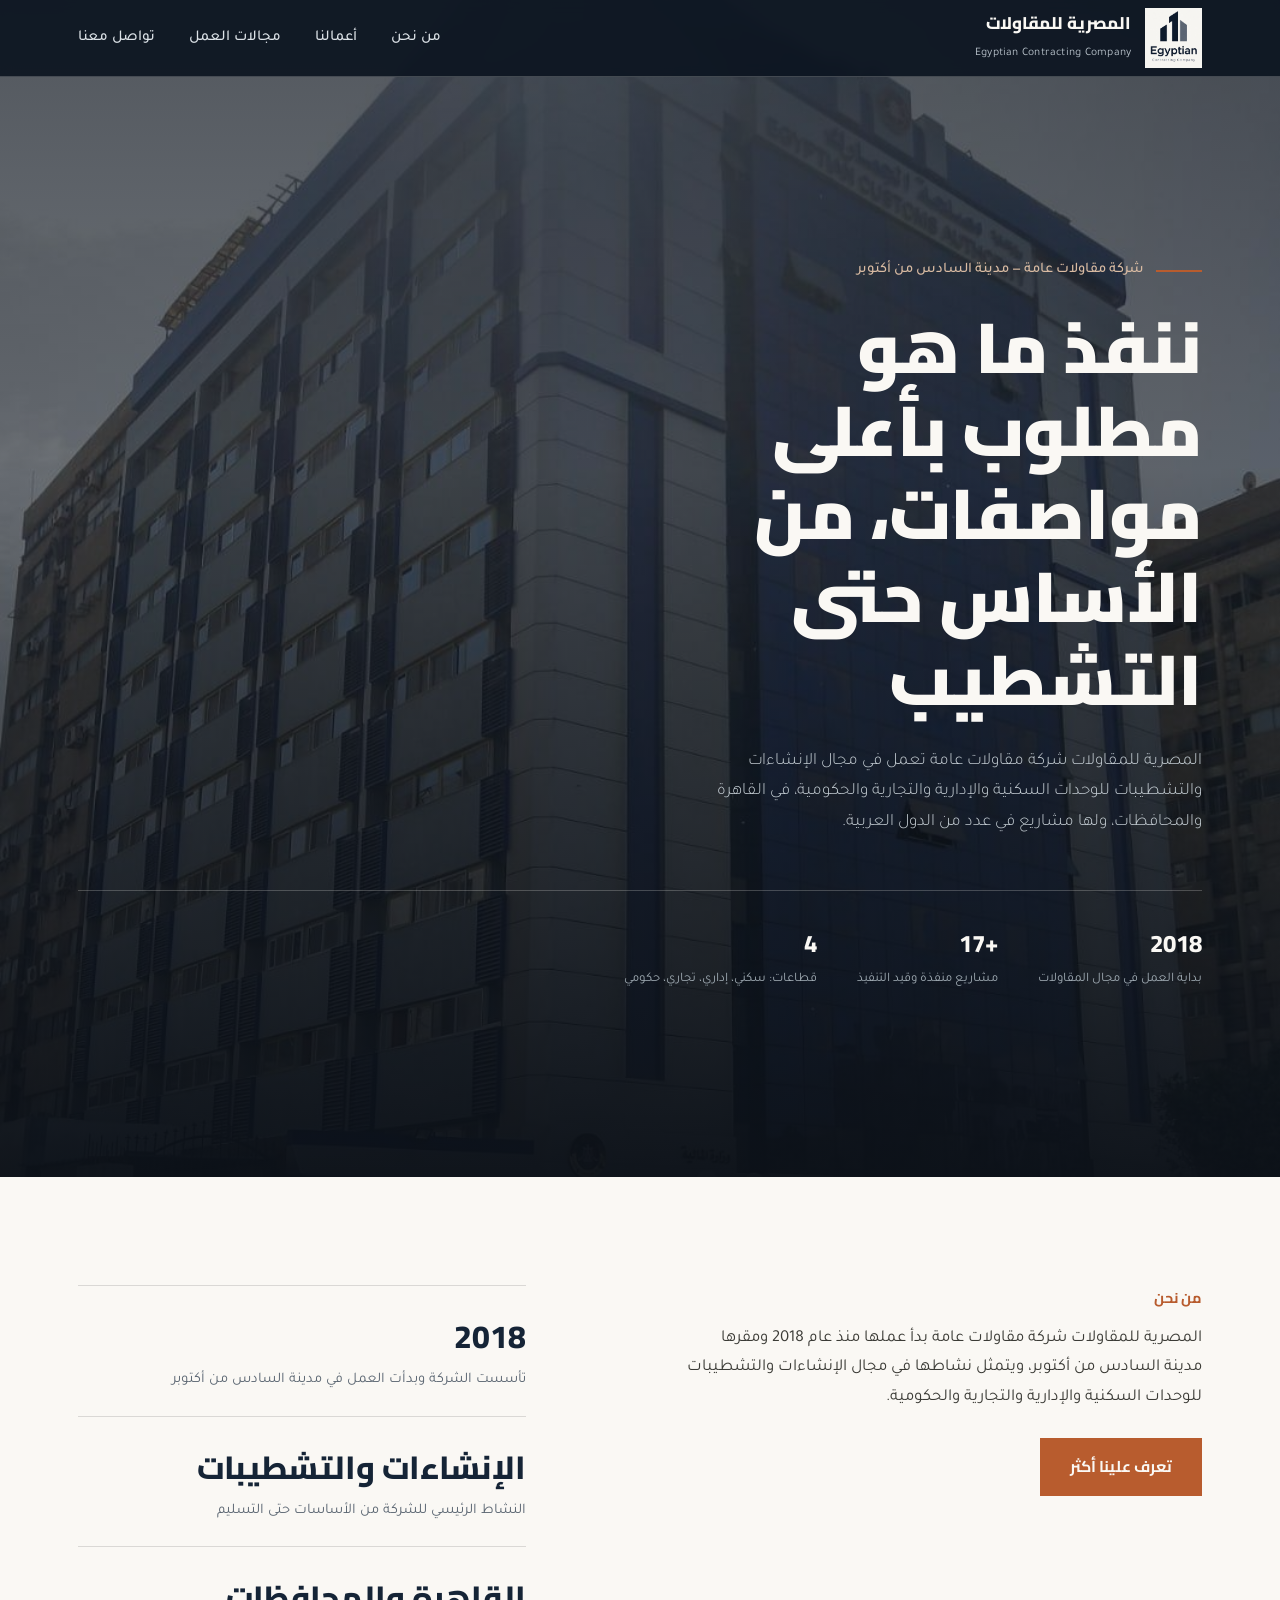
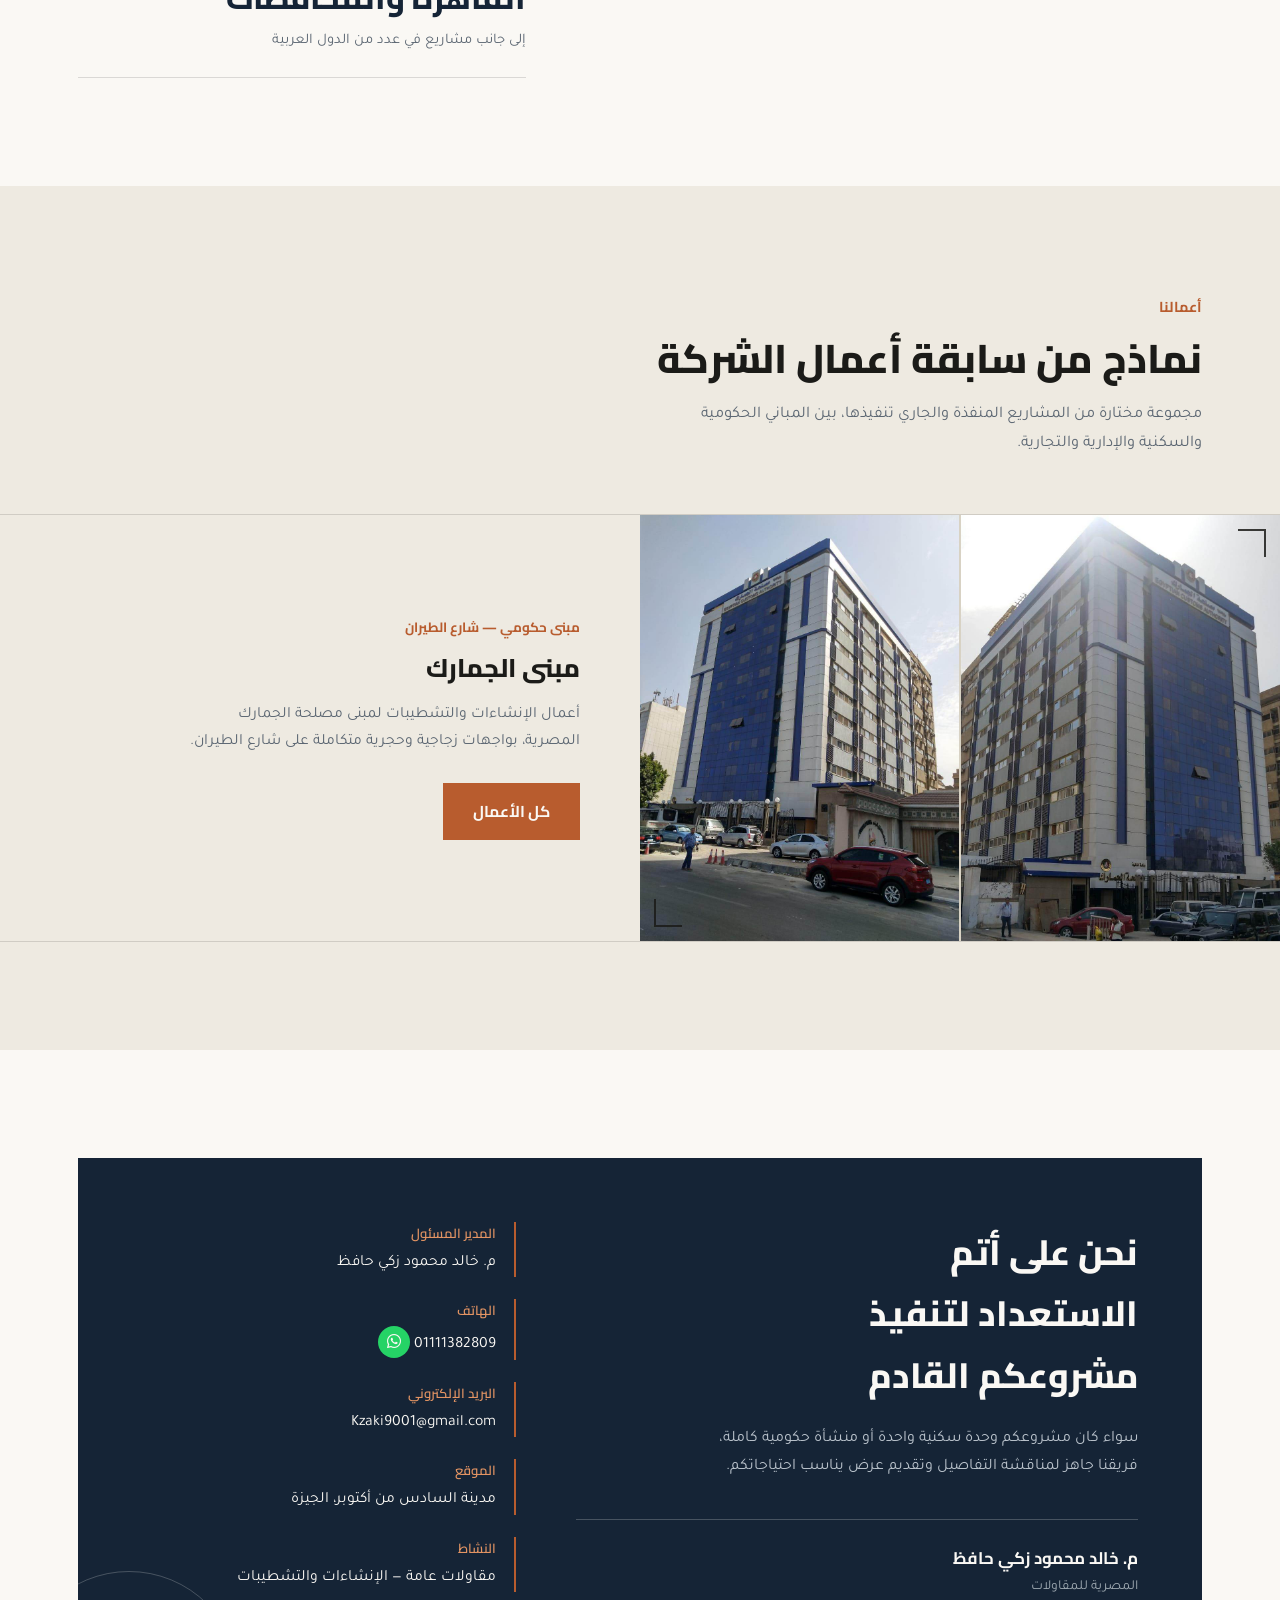
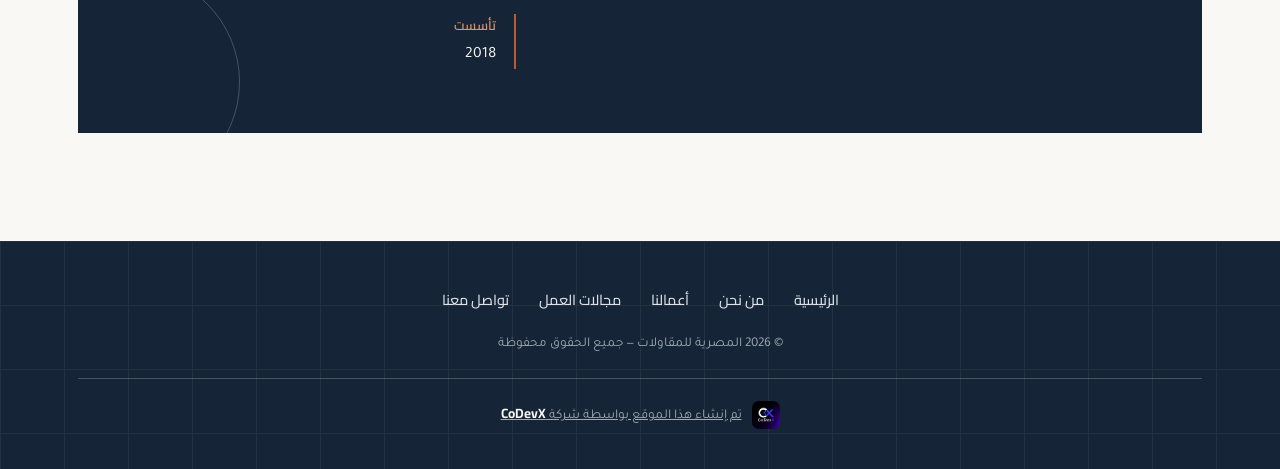
<file: index.html>
<!DOCTYPE html>
<html lang="ar" dir="rtl">
<head>
<meta charset="UTF-8">
<meta name="viewport" content="width=device-width, initial-scale=1, viewport-fit=cover">
<title>الرئيسية — المصرية للمقاولات</title>
<link rel="preconnect" href="https://fonts.googleapis.com">
<link rel="preconnect" href="https://fonts.gstatic.com" crossorigin>
<link rel="stylesheet" href="https://cdnjs.cloudflare.com/ajax/libs/font-awesome/6.5.2/css/all.min.css">
<link href="https://fonts.googleapis.com/css2?family=Cairo:wght@500;700;800;900&family=Tajawal:wght@300;400;500;700&display=swap" rel="stylesheet">
<link rel="stylesheet" href="css/style.css">
</head>
<body>
<header>
  <div class="wrap nav">
    <a class="brand" href="index.html">
      <img src="images/logo.jpg" alt="شعار الشركة">
      <div class="brand-text"><b>المصرية للمقاولات</b><span>Egyptian Contracting Company</span></div>
    </a>
    <nav><ul id="navList"><li><a href="about.html">من نحن</a></li><li><a href="projects.html">أعمالنا</a></li><li><a href="sectors.html">مجالات العمل</a></li><li><a href="contact.html">تواصل معنا</a></li></ul></nav>
    <button class="nav-toggle" id="navToggle" aria-label="القائمة">☰</button>
  </div>
</header>
<section class="hero">
  <img src="images/customs-1.jpg" alt="">
  <div class="hero-gradient"></div>
  <div class="wrap hero-content">
    <div class="eyebrow-line"><div class="rule"></div><span>شركة مقاولات عامة — مدينة السادس من أكتوبر</span></div>
    <h1>ننفذ ما هو مطلوب بأعلى مواصفات، من الأساس حتى التشطيب</h1>
    <p>المصرية للمقاولات شركة مقاولات عامة تعمل في مجال الإنشاءات والتشطيبات للوحدات السكنية والإدارية والتجارية والحكومية، في القاهرة والمحافظات، ولها مشاريع في عدد من الدول العربية.</p>
    <div class="hero-meta">
      <div><b>2018</b><span>بداية العمل في مجال المقاولات</span></div>
      <div><b>+17</b><span>مشاريع منفذة وقيد التنفيذ</span></div>
      <div><b>4</b><span>قطاعات: سكني، إداري، تجاري، حكومي</span></div>
    </div>
  </div>
</section>
<section class="about">
  <div class="wrap about-grid">
    <div>
      <div class="kicker">من نحن</div>
      <div class="about-body">
        <p>المصرية للمقاولات شركة مقاولات عامة بدأ عملها منذ عام 2018 ومقرها مدينة السادس من أكتوبر، ويتمثل نشاطها في مجال الإنشاءات والتشطيبات للوحدات السكنية والإدارية والتجارية والحكومية.</p>
      </div>
      <a class="btn" href="about.html">تعرف علينا أكثر</a>
    </div>
    <div class="facts"><div class="fact"><div class="fact-num">2018</div><div class="fact-label">تأسست الشركة وبدأت العمل في مدينة السادس من أكتوبر</div></div>
      <div class="fact"><div class="fact-num">الإنشاءات والتشطيبات</div><div class="fact-label">النشاط الرئيسي للشركة من الأساسات حتى التسليم</div></div>
      <div class="fact"><div class="fact-num">القاهرة والمحافظات</div><div class="fact-label">إلى جانب مشاريع في عدد من الدول العربية</div></div></div>
  </div>
</section>
<section class="work">
  <div class="wrap"><div class="section-head"><div class="kicker">أعمالنا</div><h2>نماذج من سابقة أعمال الشركة</h2><p>مجموعة مختارة من المشاريع المنفذة والجاري تنفيذها، بين المباني الحكومية والسكنية والإدارية والتجارية.</p></div></div>
  <div class="project">
    <div class="p-media split frame"><img src="images/customs-1.jpg" alt="مبنى الجمارك"><img src="images/customs-2.jpg" alt="مبنى الجمارك"></div>
    <div class="p-text"><div class="p-loc">مبنى حكومي — شارع الطيران</div><h3>مبنى الجمارك</h3><p>أعمال الإنشاءات والتشطيبات لمبنى مصلحة الجمارك المصرية، بواجهات زجاجية وحجرية متكاملة على شارع الطيران.</p><div><a class="btn" href="projects.html">كل الأعمال</a></div></div>
  </div>
</section>
<section class="contact">
  <div class="wrap">
    <div class="contact-box">
      <div class="contact-grid">
        <div>
          <h2>نحن على أتم الاستعداد لتنفيذ مشروعكم القادم</h2>
          <p>سواء كان مشروعكم وحدة سكنية واحدة أو منشأة حكومية كاملة، فريقنا جاهز لمناقشة التفاصيل وتقديم عرض يناسب احتياجاتكم.</p>
          <div class="sig"><b>م. خالد محمود زكي حافظ</b><span>المصرية للمقاولات</span></div>
        </div>
        <div class="contact-list">
          <div><b>المدير المسئول</b><span>م. خالد محمود زكي حافظ</span></div>
          <div><b>الهاتف</b>
              <a href="tel:+201111382809">01111382809</a>
              <a class="wa-btn" href="https://wa.me/201111382809">          
                <i class="fa-brands fa-whatsapp"></i>
              </a>
          </div>
          <div><b>البريد الإلكتروني</b>
            <a href="mailto:Kzaki9001@gmail.com">
              Kzaki9001@gmail.com
            </a>
          </div>
          <div><b>الموقع</b><span>مدينة السادس من أكتوبر، الجيزة</span></div>
          <div><b>النشاط</b><span>مقاولات عامة — الإنشاءات والتشطيبات</span></div>
          <div><b>تأسست</b><span>2018</span></div>
        </div>
      </div>
    </div>
  </div>
</section>
<footer>
  <div class="wrap">
    <div class="foot-links"><a href="index.html">الرئيسية</a><a href="about.html">من نحن</a><a href="projects.html">أعمالنا</a><a href="sectors.html">مجالات العمل</a><a href="contact.html">تواصل معنا</a></div>
    © 2026 المصرية للمقاولات — جميع الحقوق محفوظة
    <a class="credit" href="https://codevx-tech.github.io/CoDevX/" target="_blank" rel="noopener">
      <img src="images/codevx.jpg" alt="CoDevX">
      <span>تم إنشاء هذا الموقع بواسطة شركة <b>CoDevX</b></span>
    </a>  
  </div>
</footer>
<script src="js/main.js"></script>
</body>
</html>
</file>
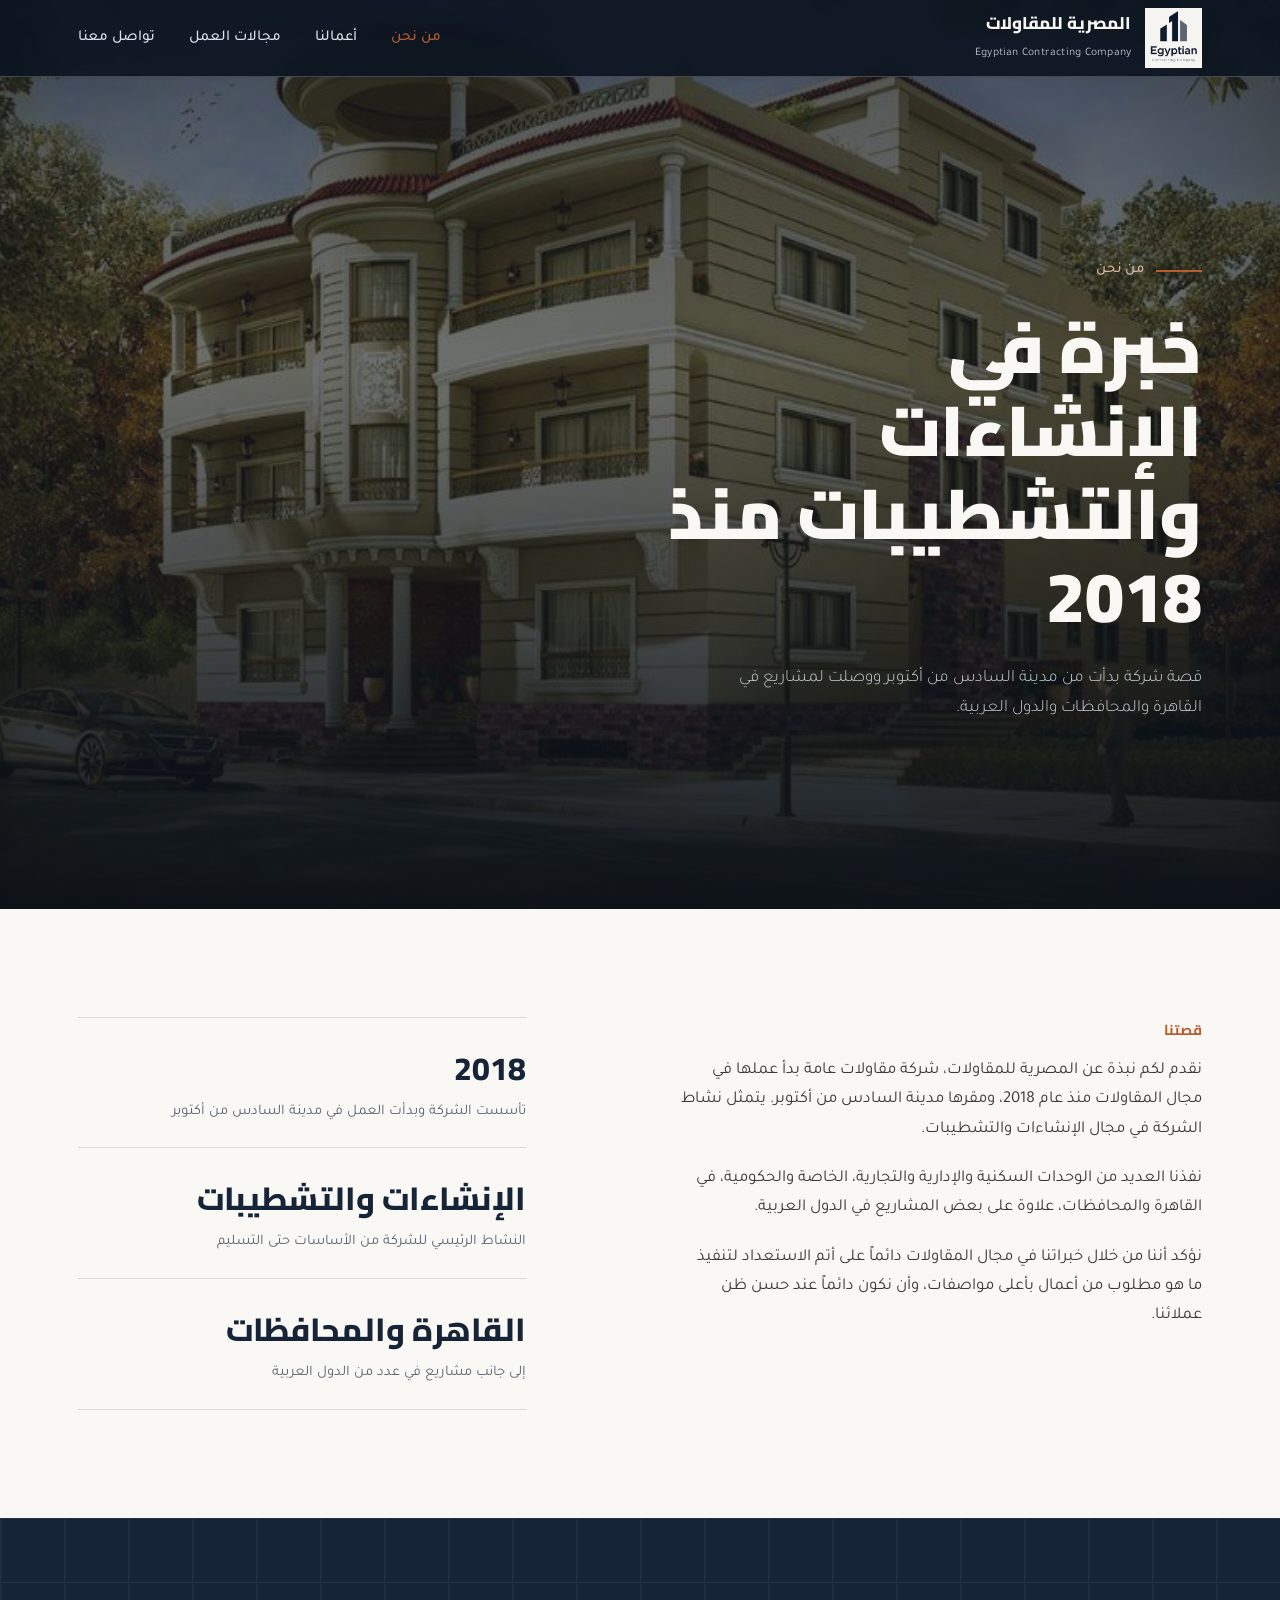
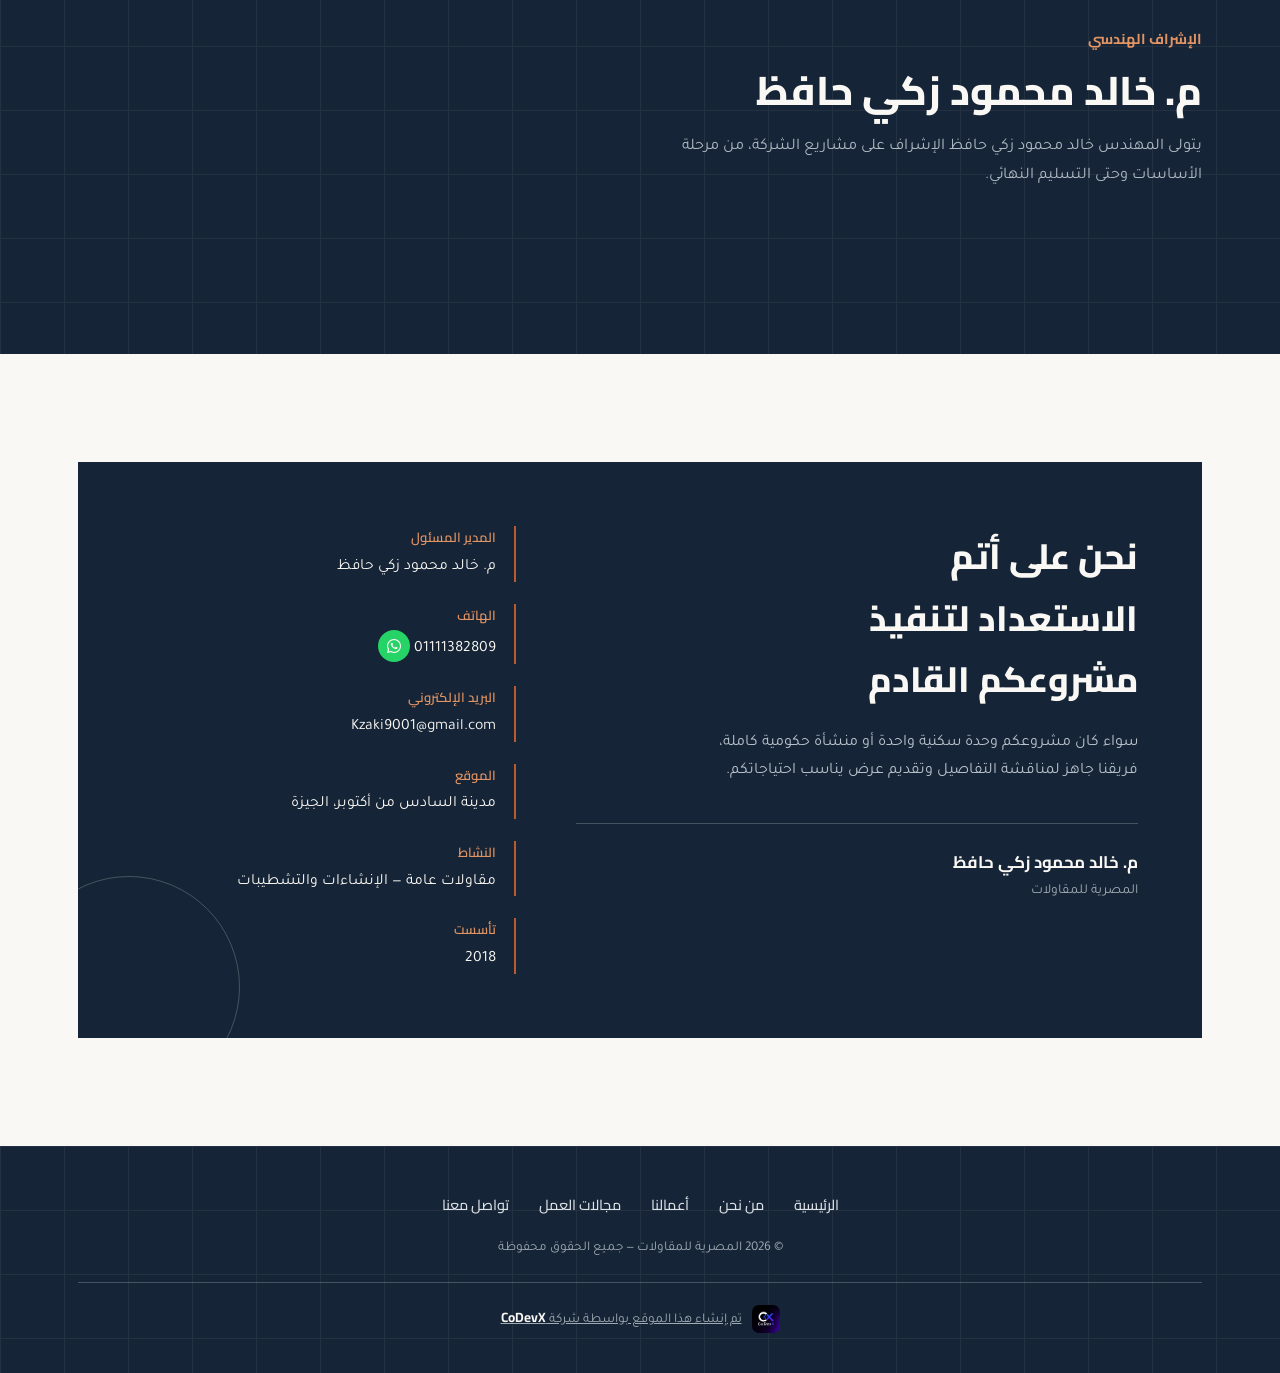
<file: about.html>
<!DOCTYPE html>
<html lang="ar" dir="rtl">
<head>
<meta charset="UTF-8">
<meta name="viewport" content="width=device-width, initial-scale=1, viewport-fit=cover">
<title>من نحن — المصرية للمقاولات</title>
<link rel="preconnect" href="https://fonts.googleapis.com">
<link rel="preconnect" href="https://fonts.gstatic.com" crossorigin>
<link rel="stylesheet" href="https://cdnjs.cloudflare.com/ajax/libs/font-awesome/6.5.2/css/all.min.css">
<link href="https://fonts.googleapis.com/css2?family=Cairo:wght@500;700;800;900&family=Tajawal:wght@300;400;500;700&display=swap" rel="stylesheet">
<link rel="stylesheet" href="css/style.css">
</head>
<body>
<header>
  <div class="wrap nav">
    <a class="brand" href="index.html">
      <img src="images/logo.jpg" alt="شعار الشركة">
      <div class="brand-text"><b>المصرية للمقاولات</b><span>Egyptian Contracting Company</span></div>
    </a>
    <nav><ul id="navList"><li><a href="about.html" class="active">من نحن</a></li><li><a href="projects.html">أعمالنا</a></li><li><a href="sectors.html">مجالات العمل</a></li><li><a href="contact.html">تواصل معنا</a></li></ul></nav>
    <button class="nav-toggle" id="navToggle" aria-label="القائمة">☰</button>
  </div>
</header>
<section class="hero short">
  <img src="images/newcairo-render.jpg" alt="">
  <div class="hero-gradient"></div>
  <div class="wrap hero-content">
    <div class="eyebrow-line"><div class="rule"></div><span>من نحن</span></div>
    <h1>خبرة في الإنشاءات والتشطيبات منذ 2018</h1>
    <p>قصة شركة بدأت من مدينة السادس من أكتوبر ووصلت لمشاريع في القاهرة والمحافظات والدول العربية.</p>
  </div>
</section>
<section class="about">
  <div class="wrap about-grid">
    <div><div class="kicker">قصتنا</div><div class="about-body"><p>نقدم لكم نبذة عن المصرية للمقاولات، شركة مقاولات عامة بدأ عملها في مجال المقاولات منذ عام 2018، ومقرها مدينة السادس من أكتوبر. يتمثل نشاط الشركة في مجال الإنشاءات والتشطيبات.</p>
        <p>نفذنا العديد من الوحدات السكنية والإدارية والتجارية، الخاصة والحكومية، في القاهرة والمحافظات، علاوة على بعض المشاريع في الدول العربية.</p>
        <p>نؤكد أننا من خلال خبراتنا في مجال المقاولات دائماً على أتم الاستعداد لتنفيذ ما هو مطلوب من أعمال بأعلى مواصفات، وأن نكون دائماً عند حسن ظن عملائنا.</p></div></div>
    <div class="facts"><div class="fact"><div class="fact-num">2018</div><div class="fact-label">تأسست الشركة وبدأت العمل في مدينة السادس من أكتوبر</div></div>
      <div class="fact"><div class="fact-num">الإنشاءات والتشطيبات</div><div class="fact-label">النشاط الرئيسي للشركة من الأساسات حتى التسليم</div></div>
      <div class="fact"><div class="fact-num">القاهرة والمحافظات</div><div class="fact-label">إلى جانب مشاريع في عدد من الدول العربية</div></div></div>
  </div>
</section>
<section class="sectors">
  <div class="wrap"><div class="section-head"><div class="kicker">الإشراف الهندسي</div><h2>م. خالد محمود زكي حافظ</h2><p>يتولى المهندس خالد محمود زكي حافظ الإشراف على مشاريع الشركة، من مرحلة الأساسات وحتى التسليم النهائي.</p></div></div>
</section>
<section class="contact">
  <div class="wrap">
    <div class="contact-box">
      <div class="contact-grid">
        <div>
          <h2>نحن على أتم الاستعداد لتنفيذ مشروعكم القادم</h2>
          <p>سواء كان مشروعكم وحدة سكنية واحدة أو منشأة حكومية كاملة، فريقنا جاهز لمناقشة التفاصيل وتقديم عرض يناسب احتياجاتكم.</p>
          <div class="sig"><b>م. خالد محمود زكي حافظ</b><span>المصرية للمقاولات</span></div>
        </div>
        <div class="contact-list">
          <div><b>المدير المسئول</b><span>م. خالد محمود زكي حافظ</span></div>
          <div><b>الهاتف</b>
              <a href="tel:+201111382809">01111382809</a>
              <a class="wa-btn" href="https://wa.me/201111382809">          
                <i class="fa-brands fa-whatsapp"></i>
              </a>
          </div>
          <div><b>البريد الإلكتروني</b>
            <a href="mailto:Kzaki9001@gmail.com">
              Kzaki9001@gmail.com
            </a>
          </div>
          <div><b>الموقع</b><span>مدينة السادس من أكتوبر، الجيزة</span></div>
          <div><b>النشاط</b><span>مقاولات عامة — الإنشاءات والتشطيبات</span></div>
          <div><b>تأسست</b><span>2018</span></div>
        </div>
      </div>
    </div>
  </div>
</section>
<footer>
  <div class="wrap">
    <div class="foot-links"><a href="index.html">الرئيسية</a><a href="about.html">من نحن</a><a href="projects.html">أعمالنا</a><a href="sectors.html">مجالات العمل</a><a href="contact.html">تواصل معنا</a></div>
    © 2026 المصرية للمقاولات — جميع الحقوق محفوظة
    <a class="credit" href="https://codevx-tech.github.io/CoDevX/" target="_blank" rel="noopener">
      <img src="images/codevx.jpg" alt="CoDevX">
      <span>تم إنشاء هذا الموقع بواسطة شركة <b>CoDevX</b></span>
    </a>  
  </div>
</footer>
<script src="js/main.js"></script>
</body>
</html>
</file>
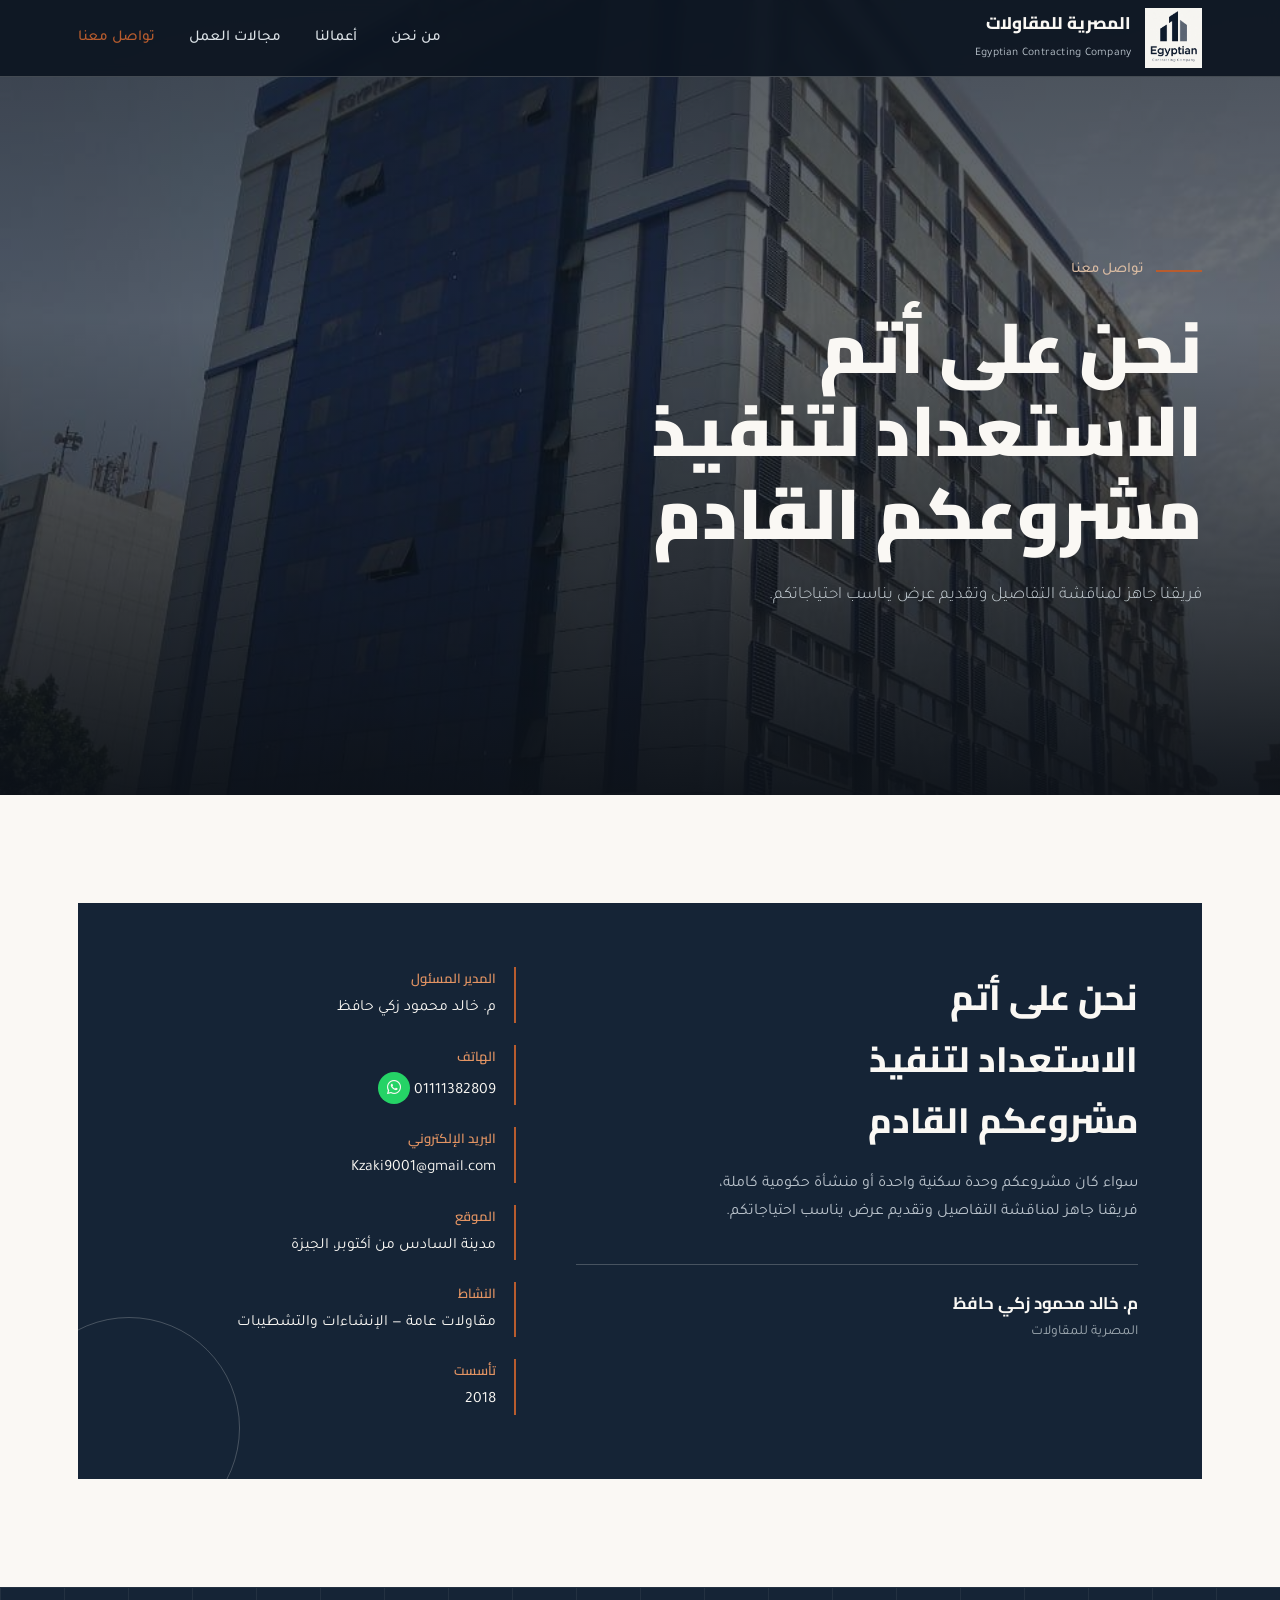
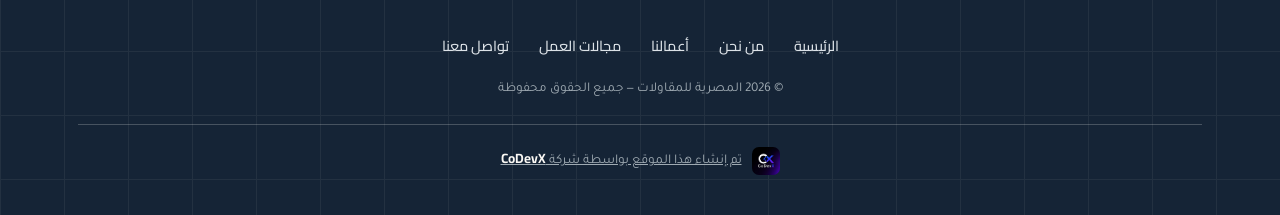
<file: contact.html>
<!DOCTYPE html>
<html lang="ar" dir="rtl">
<head>
<meta charset="UTF-8">
<meta name="viewport" content="width=device-width, initial-scale=1, viewport-fit=cover">
<title>تواصل معنا — المصرية للمقاولات</title>
<link rel="preconnect" href="https://fonts.googleapis.com">
<link rel="preconnect" href="https://fonts.gstatic.com" crossorigin>
<link rel="stylesheet" href="https://cdnjs.cloudflare.com/ajax/libs/font-awesome/6.5.2/css/all.min.css">
<link href="https://fonts.googleapis.com/css2?family=Cairo:wght@500;700;800;900&family=Tajawal:wght@300;400;500;700&display=swap" rel="stylesheet">
<link rel="stylesheet" href="css/style.css">
</head>
<body>
<header>
  <div class="wrap nav">
    <a class="brand" href="index.html">
      <img src="images/logo.jpg" alt="شعار الشركة">
      <div class="brand-text"><b>المصرية للمقاولات</b><span>Egyptian Contracting Company</span></div>
    </a>
    <nav><ul id="navList"><li><a href="about.html">من نحن</a></li><li><a href="projects.html">أعمالنا</a></li><li><a href="sectors.html">مجالات العمل</a></li><li><a href="contact.html" class="active">تواصل معنا</a></li></ul></nav>
    <button class="nav-toggle" id="navToggle" aria-label="القائمة">☰</button>
  </div>
</header>
<section class="hero short">
  <img src="images/customs-2.jpg" alt="">
  <div class="hero-gradient"></div>
  <div class="wrap hero-content">
    <div class="eyebrow-line"><div class="rule"></div><span>تواصل معنا</span></div>
    <h1>نحن على أتم الاستعداد لتنفيذ مشروعكم القادم</h1>
    <p>فريقنا جاهز لمناقشة التفاصيل وتقديم عرض يناسب احتياجاتكم.</p>
  </div>
</section>
<section class="contact">
  <div class="wrap">
    <div class="contact-box">
      <div class="contact-grid">
        <div>
          <h2>نحن على أتم الاستعداد لتنفيذ مشروعكم القادم</h2>
          <p>سواء كان مشروعكم وحدة سكنية واحدة أو منشأة حكومية كاملة، فريقنا جاهز لمناقشة التفاصيل وتقديم عرض يناسب احتياجاتكم.</p>
          <div class="sig"><b>م. خالد محمود زكي حافظ</b><span>المصرية للمقاولات</span></div>
        </div>
        <div class="contact-list">
          <div><b>المدير المسئول</b><span>م. خالد محمود زكي حافظ</span></div>
          <div><b>الهاتف</b>
              <a href="tel:+201111382809">01111382809</a>
              <a class="wa-btn" href="https://wa.me/201111382809">          
                <i class="fa-brands fa-whatsapp"></i>
              </a>
          </div>
          <div><b>البريد الإلكتروني</b>
            <a href="mailto:Kzaki9001@gmail.com">
              Kzaki9001@gmail.com
            </a>
          </div>
          <div><b>الموقع</b><span>مدينة السادس من أكتوبر، الجيزة</span></div>
          <div><b>النشاط</b><span>مقاولات عامة — الإنشاءات والتشطيبات</span></div>
          <div><b>تأسست</b><span>2018</span></div>
        </div>
      </div>
    </div>
  </div>
</section>
<footer>
  <div class="wrap">
    <div class="foot-links"><a href="index.html">الرئيسية</a><a href="about.html">من نحن</a><a href="projects.html">أعمالنا</a><a href="sectors.html">مجالات العمل</a><a href="contact.html">تواصل معنا</a></div>
    © 2026 المصرية للمقاولات — جميع الحقوق محفوظة
    <a class="credit" href="https://codevx-tech.github.io/CoDevX/" target="_blank" rel="noopener">
      <img src="images/codevx.jpg" alt="CoDevX">
      <span>تم إنشاء هذا الموقع بواسطة شركة <b>CoDevX</b></span>
    </a>  
  </div>
</footer>
<script src="js/main.js"></script>
</body>
</html>
</file>
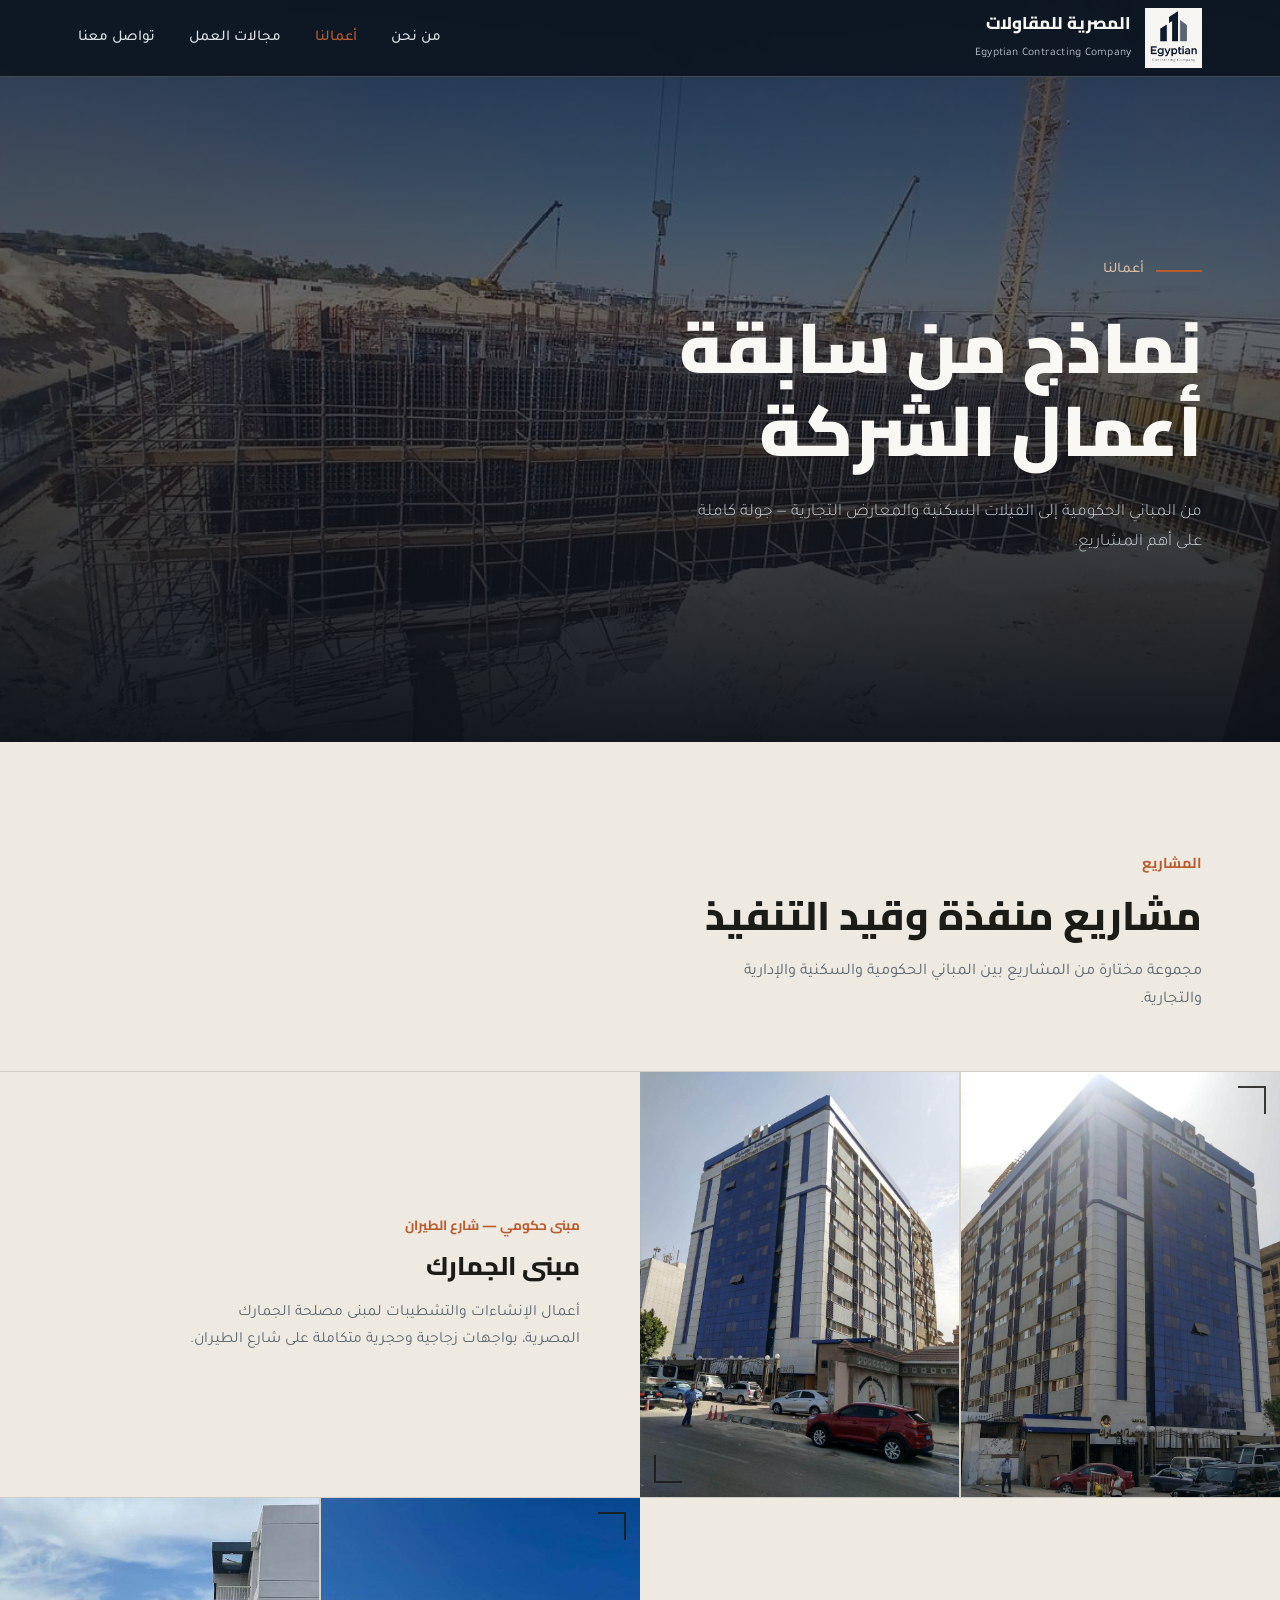
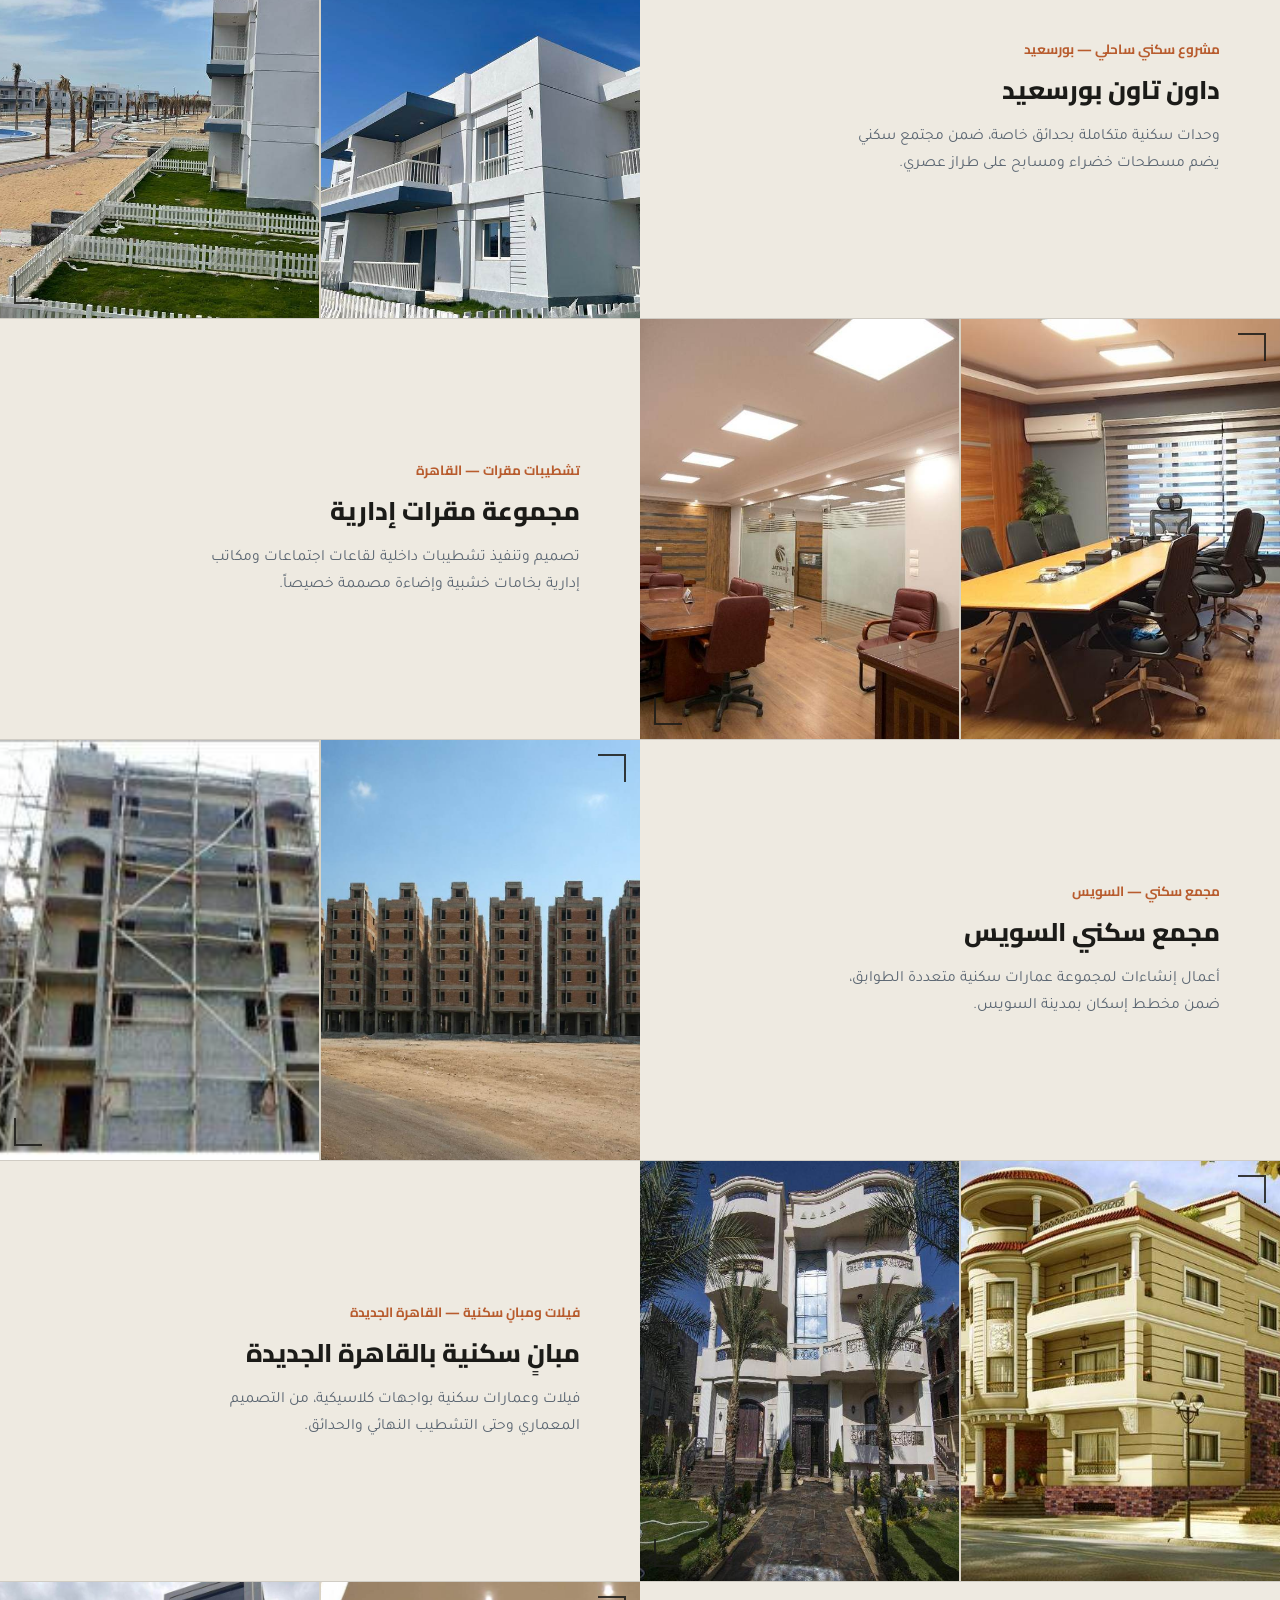
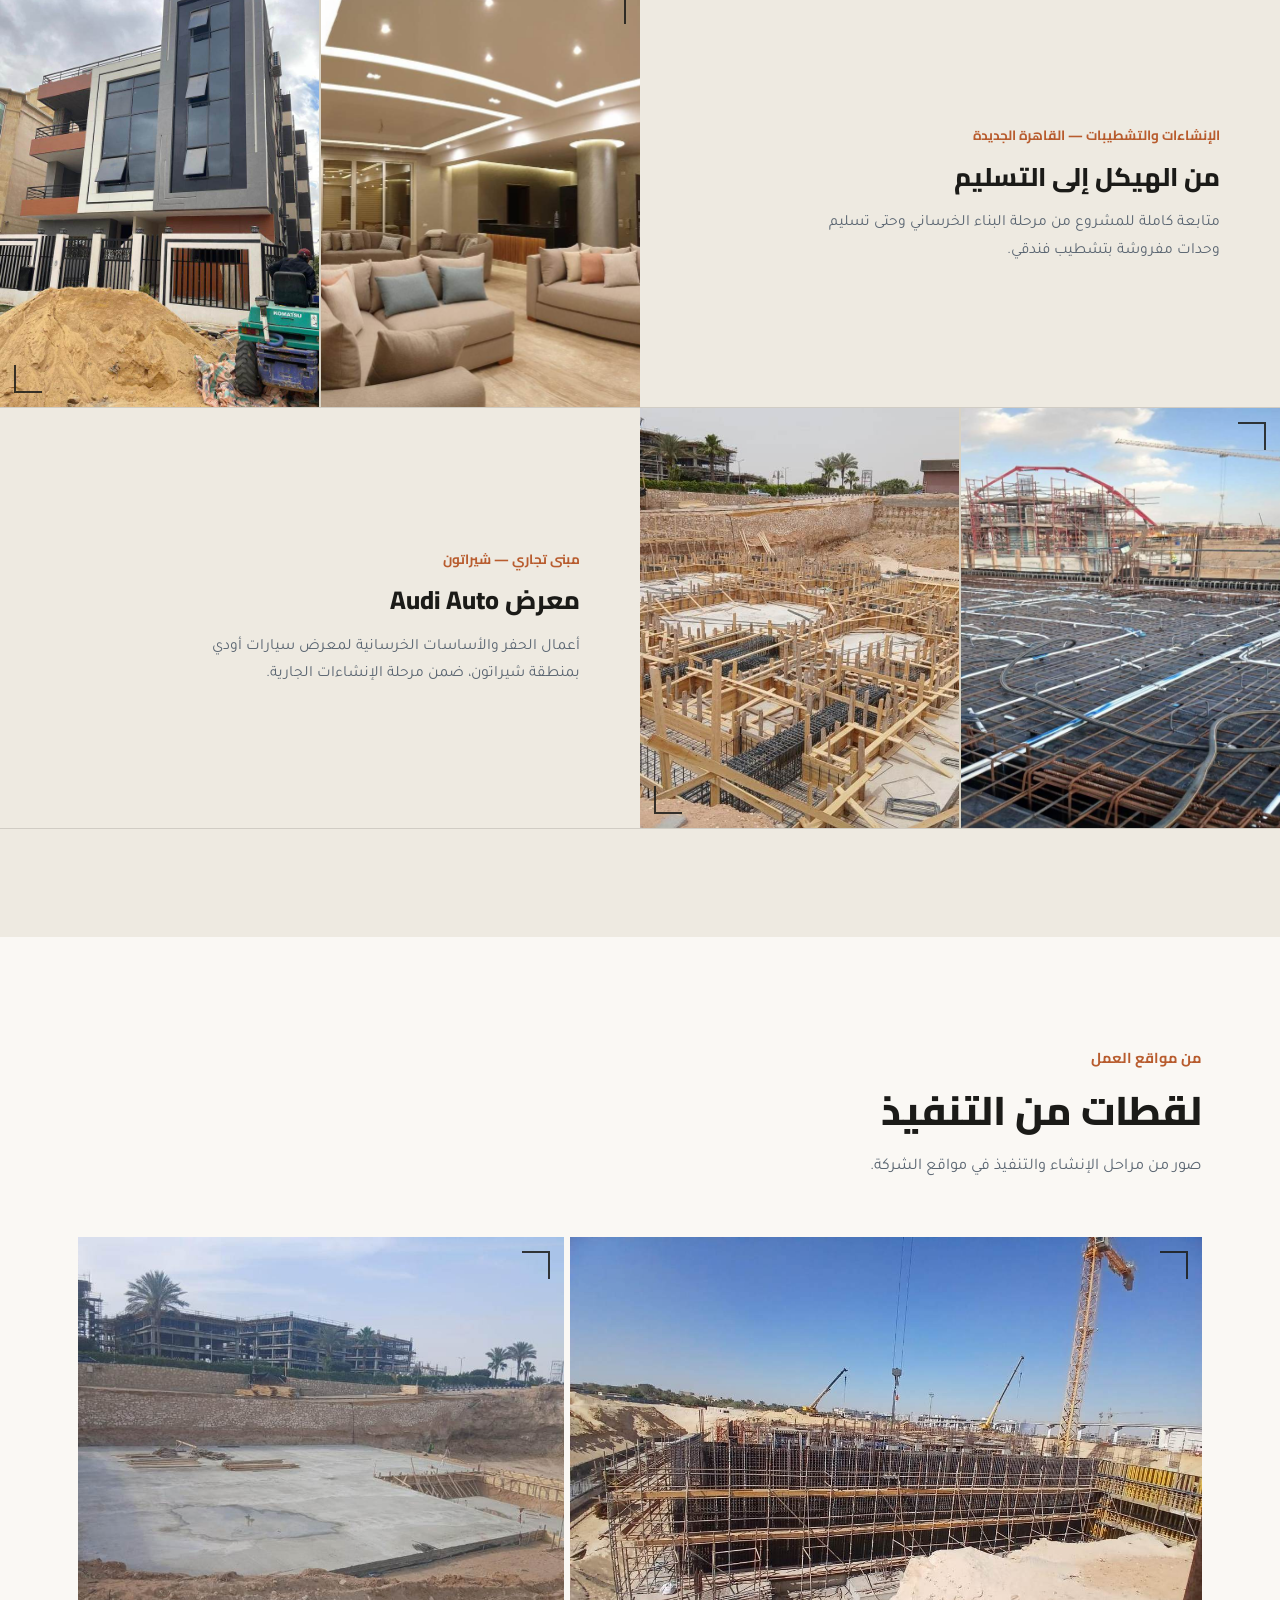
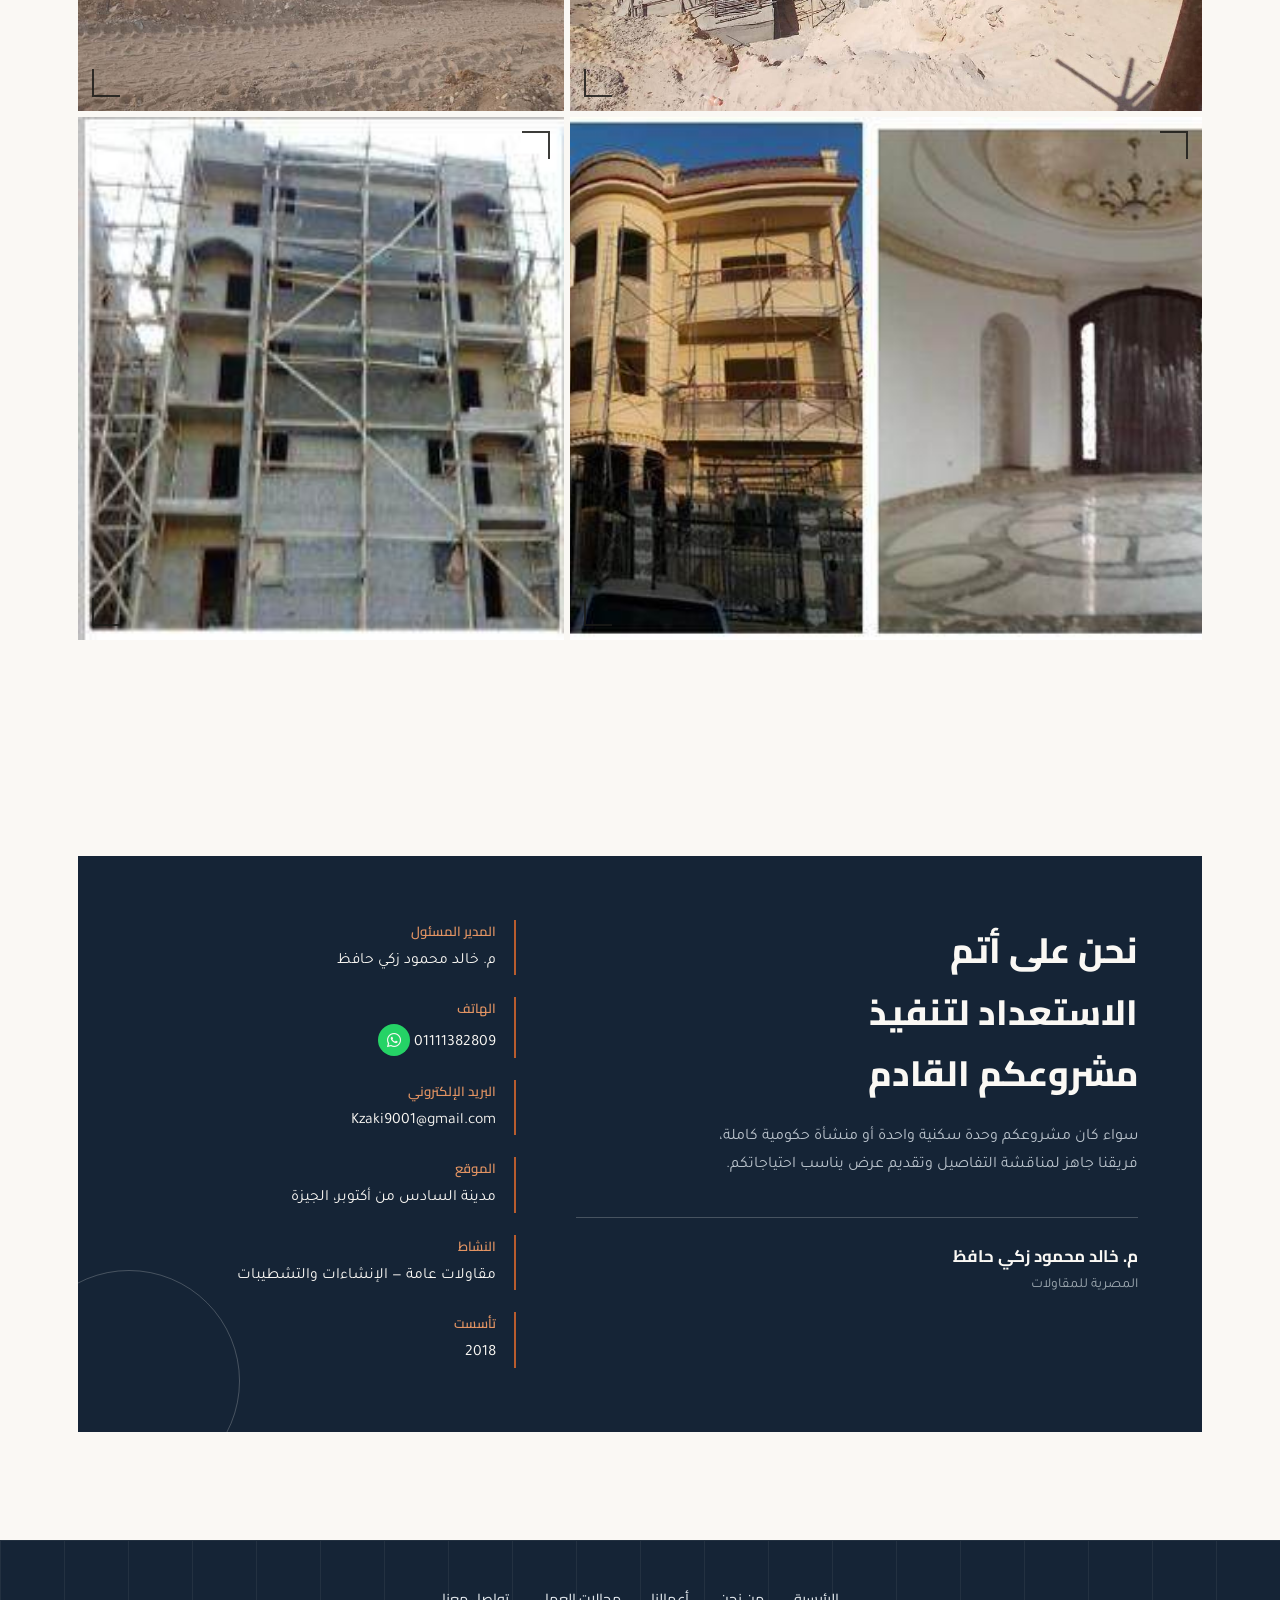
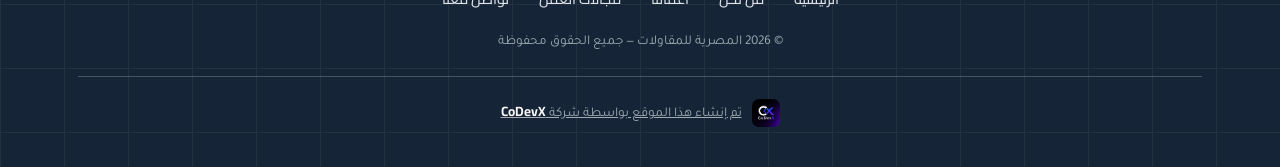
<file: projects.html>
<!DOCTYPE html>
<html lang="ar" dir="rtl">
<head>
<meta charset="UTF-8">
<meta name="viewport" content="width=device-width, initial-scale=1, viewport-fit=cover">
<title>أعمالنا — المصرية للمقاولات</title>
<link rel="preconnect" href="https://fonts.googleapis.com">
<link rel="preconnect" href="https://fonts.gstatic.com" crossorigin>
<link rel="stylesheet" href="https://cdnjs.cloudflare.com/ajax/libs/font-awesome/6.5.2/css/all.min.css">
<link href="https://fonts.googleapis.com/css2?family=Cairo:wght@500;700;800;900&family=Tajawal:wght@300;400;500;700&display=swap" rel="stylesheet">
<link rel="stylesheet" href="css/style.css">
</head>
<body>
<header>
  <div class="wrap nav">
    <a class="brand" href="index.html">
      <img src="images/logo.jpg" alt="شعار الشركة">
      <div class="brand-text"><b>المصرية للمقاولات</b><span>Egyptian Contracting Company</span></div>
    </a>
    <nav><ul id="navList"><li><a href="about.html">من نحن</a></li><li><a href="projects.html" class="active">أعمالنا</a></li><li><a href="sectors.html">مجالات العمل</a></li><li><a href="contact.html">تواصل معنا</a></li></ul></nav>
    <button class="nav-toggle" id="navToggle" aria-label="القائمة">☰</button>
  </div>
</header>
<section class="hero short">
  <img src="images/audi-3.jpg" alt="">
  <div class="hero-gradient"></div>
  <div class="wrap hero-content">
    <div class="eyebrow-line"><div class="rule"></div><span>أعمالنا</span></div>
    <h1>نماذج من سابقة أعمال الشركة</h1>
    <p>من المباني الحكومية إلى الفيلات السكنية والمعارض التجارية — جولة كاملة على أهم المشاريع.</p>
  </div>
</section>
<section class="work">
  <div class="wrap"><div class="section-head"><div class="kicker">المشاريع</div><h2>مشاريع منفذة وقيد التنفيذ</h2><p>مجموعة مختارة من المشاريع بين المباني الحكومية والسكنية والإدارية والتجارية.</p></div></div>
  <div class="project">
    <div class="p-media split frame"><img src="images/customs-1.jpg" alt="مبنى الجمارك"><img src="images/customs-2.jpg" alt="مبنى الجمارك"></div>
    <div class="p-text"><div class="p-loc">مبنى حكومي — شارع الطيران</div><h3>مبنى الجمارك</h3><p>أعمال الإنشاءات والتشطيبات لمبنى مصلحة الجمارك المصرية، بواجهات زجاجية وحجرية متكاملة على شارع الطيران.</p></div>
  </div>
  <div class="project reverse">
    <div class="p-media split frame"><img src="images/portsaid-1.jpg" alt="داون تاون بورسعيد"><img src="images/portsaid-2.jpg" alt="داون تاون بورسعيد"></div>
    <div class="p-text"><div class="p-loc">مشروع سكني ساحلي — بورسعيد</div><h3>داون تاون بورسعيد</h3><p>وحدات سكنية متكاملة بحدائق خاصة، ضمن مجتمع سكني يضم مسطحات خضراء ومسابح على طراز عصري.</p></div>
  </div>
  <div class="project">
    <div class="p-media split frame"><img src="images/offices-1.jpg" alt="مجموعة مقرات إدارية"><img src="images/offices-2.jpg" alt="مجموعة مقرات إدارية"></div>
    <div class="p-text"><div class="p-loc">تشطيبات مقرات — القاهرة</div><h3>مجموعة مقرات إدارية</h3><p>تصميم وتنفيذ تشطيبات داخلية لقاعات اجتماعات ومكاتب إدارية بخامات خشبية وإضاءة مصممة خصيصاً.</p></div>
  </div>
  <div class="project reverse">
    <div class="p-media split frame"><img src="images/suez-1.jpg" alt="مجمع سكني السويس"><img src="images/suez-2.jpg" alt="مجمع سكني السويس"></div>
    <div class="p-text"><div class="p-loc">مجمع سكني — السويس</div><h3>مجمع سكني السويس</h3><p>أعمال إنشاءات لمجموعة عمارات سكنية متعددة الطوابق، ضمن مخطط إسكان بمدينة السويس.</p></div>
  </div>
  <div class="project">
    <div class="p-media split frame"><img src="images/newcairo-render.jpg" alt="مبانٍ سكنية بالقاهرة الجديدة"><img src="images/newcairo-villa.jpg" alt="مبانٍ سكنية بالقاهرة الجديدة"></div>
    <div class="p-text"><div class="p-loc">فيلات ومبانٍ سكنية — القاهرة الجديدة</div><h3>مبانٍ سكنية بالقاهرة الجديدة</h3><p>فيلات وعمارات سكنية بواجهات كلاسيكية، من التصميم المعماري وحتى التشطيب النهائي والحدائق.</p></div>
  </div>
  <div class="project reverse">
    <div class="p-media split frame"><img src="images/newcairo-build.jpg" alt="من الهيكل إلى التسليم"><img src="images/newcairo-reception.jpg" alt="من الهيكل إلى التسليم"></div>
    <div class="p-text"><div class="p-loc">الإنشاءات والتشطيبات — القاهرة الجديدة</div><h3>من الهيكل إلى التسليم</h3><p>متابعة كاملة للمشروع من مرحلة البناء الخرساني وحتى تسليم وحدات مفروشة بتشطيب فندقي.</p></div>
  </div>
  <div class="project">
    <div class="p-media split frame"><img src="images/audi-1.jpg" alt="معرض Audi Auto"><img src="images/audi-4.jpg" alt="معرض Audi Auto"></div>
    <div class="p-text"><div class="p-loc">مبنى تجاري — شيراتون</div><h3>معرض Audi Auto</h3><p>أعمال الحفر والأساسات الخرسانية لمعرض سيارات أودي بمنطقة شيراتون، ضمن مرحلة الإنشاءات الجارية.</p></div>
  </div>
</section>
<section class="about">
  <div class="wrap"><div class="section-head"><div class="kicker">من مواقع العمل</div><h2>لقطات من التنفيذ</h2><p>صور من مراحل الإنشاء والتنفيذ في مواقع الشركة.</p></div>
    <div class="gallery">
      <div class="frame"><img src="images/audi-3.jpg" alt="أعمال إنشائية"></div>
      <div class="frame"><img src="images/audi-2.jpg" alt="أعمال الأساسات"></div>
      <div class="frame"><img src="images/newcairo-site.jpg" alt="مرحلة الإنشاء والتشطيب الداخلي"></div>
      <div class="frame"><img src="images/suez-2.jpg" alt="مجمع السويس - مرحلة الإنشاء"></div>
    </div>
  </div>
</section>
<section class="contact">
  <div class="wrap">
    <div class="contact-box">
      <div class="contact-grid">
        <div>
          <h2>نحن على أتم الاستعداد لتنفيذ مشروعكم القادم</h2>
          <p>سواء كان مشروعكم وحدة سكنية واحدة أو منشأة حكومية كاملة، فريقنا جاهز لمناقشة التفاصيل وتقديم عرض يناسب احتياجاتكم.</p>
          <div class="sig"><b>م. خالد محمود زكي حافظ</b><span>المصرية للمقاولات</span></div>
        </div>
        <div class="contact-list">
          <div><b>المدير المسئول</b><span>م. خالد محمود زكي حافظ</span></div>
          <div><b>الهاتف</b>
              <a href="tel:+201111382809">01111382809</a>
              <a class="wa-btn" href="https://wa.me/201111382809">          
                <i class="fa-brands fa-whatsapp"></i>
              </a>
          </div>
          <div><b>البريد الإلكتروني</b>
            <a href="mailto:Kzaki9001@gmail.com">
              Kzaki9001@gmail.com
            </a>
          </div>
          <div><b>الموقع</b><span>مدينة السادس من أكتوبر، الجيزة</span></div>
          <div><b>النشاط</b><span>مقاولات عامة — الإنشاءات والتشطيبات</span></div>
          <div><b>تأسست</b><span>2018</span></div>
        </div>
      </div>
    </div>
  </div>
</section>
<footer>
  <div class="wrap">
    <div class="foot-links"><a href="index.html">الرئيسية</a><a href="about.html">من نحن</a><a href="projects.html">أعمالنا</a><a href="sectors.html">مجالات العمل</a><a href="contact.html">تواصل معنا</a></div>
    © 2026 المصرية للمقاولات — جميع الحقوق محفوظة
    <a class="credit" href="https://codevx-tech.github.io/CoDevX/" target="_blank" rel="noopener">
      <img src="images/codevx.jpg" alt="CoDevX">
      <span>تم إنشاء هذا الموقع بواسطة شركة <b>CoDevX</b></span>
    </a>  
  </div>
</footer>
<script src="js/main.js"></script>
</body>
</html>
</file>
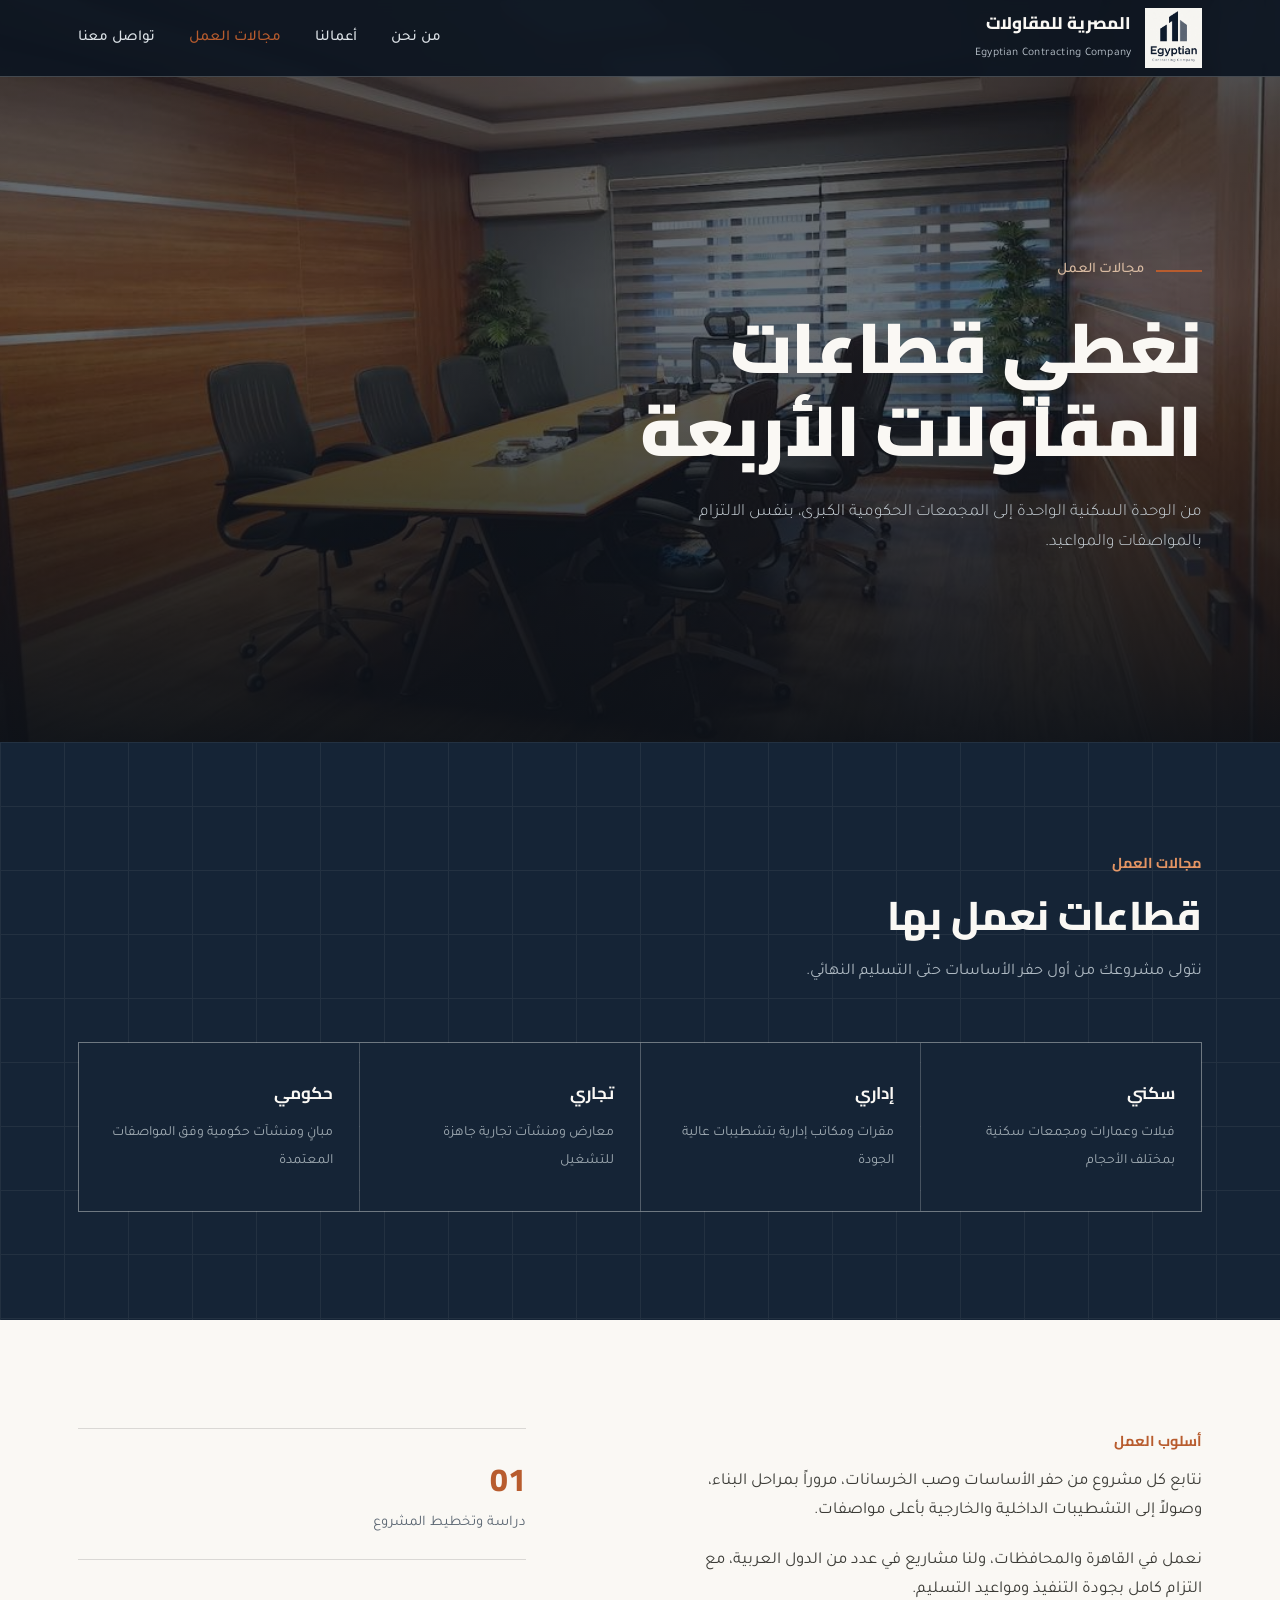
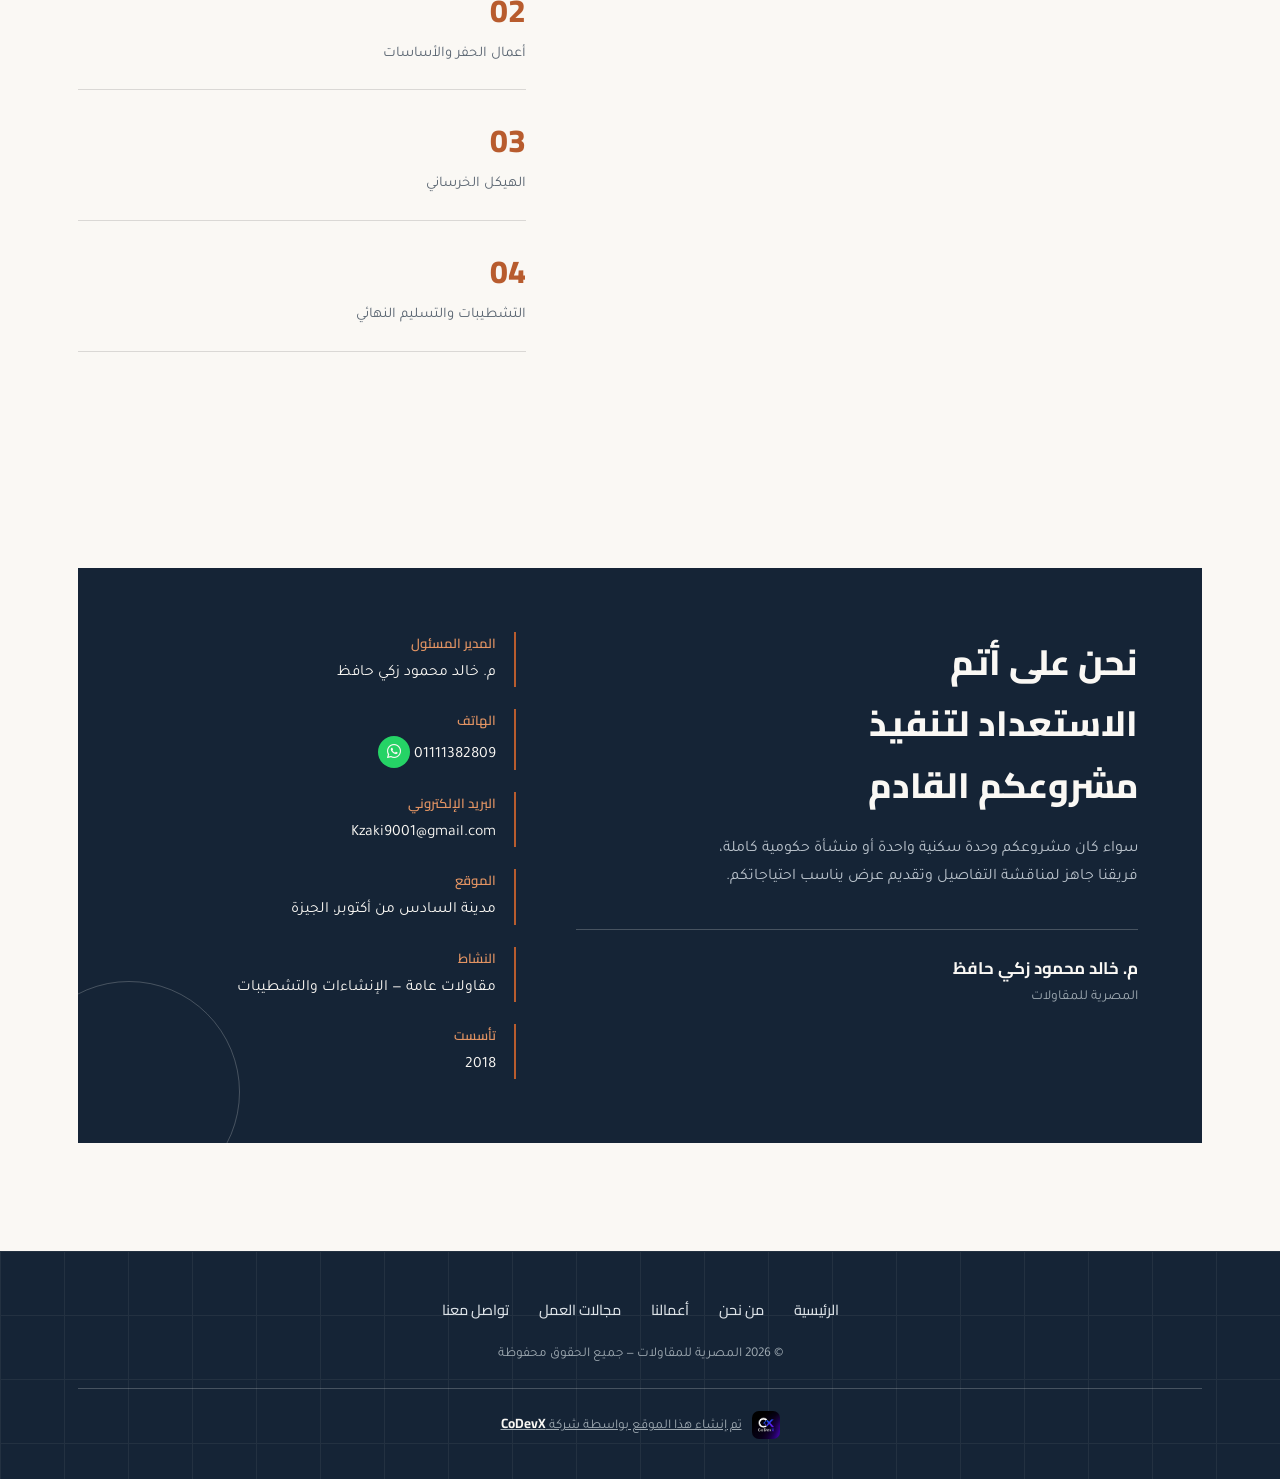
<file: sectors.html>
<!DOCTYPE html>
<html lang="ar" dir="rtl">
<head>
<meta charset="UTF-8">
<meta name="viewport" content="width=device-width, initial-scale=1, viewport-fit=cover">
<title>مجالات العمل — المصرية للمقاولات</title>
<link rel="preconnect" href="https://fonts.googleapis.com">
<link rel="preconnect" href="https://fonts.gstatic.com" crossorigin>
<link rel="stylesheet" href="https://cdnjs.cloudflare.com/ajax/libs/font-awesome/6.5.2/css/all.min.css">
<link href="https://fonts.googleapis.com/css2?family=Cairo:wght@500;700;800;900&family=Tajawal:wght@300;400;500;700&display=swap" rel="stylesheet">
<link rel="stylesheet" href="css/style.css">
</head>
<body>
<header>
  <div class="wrap nav">
    <a class="brand" href="index.html">
      <img src="images/logo.jpg" alt="شعار الشركة">
      <div class="brand-text"><b>المصرية للمقاولات</b><span>Egyptian Contracting Company</span></div>
    </a>
    <nav><ul id="navList"><li><a href="about.html">من نحن</a></li><li><a href="projects.html">أعمالنا</a></li><li><a href="sectors.html" class="active">مجالات العمل</a></li><li><a href="contact.html">تواصل معنا</a></li></ul></nav>
    <button class="nav-toggle" id="navToggle" aria-label="القائمة">☰</button>
  </div>
</header>
<section class="hero short">
  <img src="images/offices-1.jpg" alt="">
  <div class="hero-gradient"></div>
  <div class="wrap hero-content">
    <div class="eyebrow-line"><div class="rule"></div><span>مجالات العمل</span></div>
    <h1>نغطي قطاعات المقاولات الأربعة</h1>
    <p>من الوحدة السكنية الواحدة إلى المجمعات الحكومية الكبرى، بنفس الالتزام بالمواصفات والمواعيد.</p>
  </div>
</section>
<section class="sectors">
  <div class="wrap">
    <div class="section-head"><div class="kicker">مجالات العمل</div><h2>قطاعات نعمل بها</h2><p>نتولى مشروعك من أول حفر الأساسات حتى التسليم النهائي.</p></div>
    <div class="sector-grid">
      <div class="sector"><b>سكني</b><span>فيلات وعمارات ومجمعات سكنية بمختلف الأحجام</span></div>
      <div class="sector"><b>إداري</b><span>مقرات ومكاتب إدارية بتشطيبات عالية الجودة</span></div>
      <div class="sector"><b>تجاري</b><span>معارض ومنشآت تجارية جاهزة للتشغيل</span></div>
      <div class="sector"><b>حكومي</b><span>مبانٍ ومنشآت حكومية وفق المواصفات المعتمدة</span></div>
    </div>
  </div>
</section>
<section class="about">
  <div class="wrap about-grid">
    <div><div class="kicker">أسلوب العمل</div><div class="about-body">
      <p>نتابع كل مشروع من حفر الأساسات وصب الخرسانات، مروراً بمراحل البناء، وصولاً إلى التشطيبات الداخلية والخارجية بأعلى مواصفات.</p>
      <p>نعمل في القاهرة والمحافظات، ولنا مشاريع في عدد من الدول العربية، مع التزام كامل بجودة التنفيذ ومواعيد التسليم.</p></div></div>
    <div class="facts steps">
      <div class="fact"><div class="fact-num">01</div><div class="fact-label">دراسة وتخطيط المشروع</div></div>
      <div class="fact"><div class="fact-num">02</div><div class="fact-label">أعمال الحفر والأساسات</div></div>
      <div class="fact"><div class="fact-num">03</div><div class="fact-label">الهيكل الخرساني</div></div>
      <div class="fact"><div class="fact-num">04</div><div class="fact-label">التشطيبات والتسليم النهائي</div></div>
    </div>
  </div>
</section>
<section class="contact">
  <div class="wrap">
    <div class="contact-box">
      <div class="contact-grid">
        <div>
          <h2>نحن على أتم الاستعداد لتنفيذ مشروعكم القادم</h2>
          <p>سواء كان مشروعكم وحدة سكنية واحدة أو منشأة حكومية كاملة، فريقنا جاهز لمناقشة التفاصيل وتقديم عرض يناسب احتياجاتكم.</p>
          <div class="sig"><b>م. خالد محمود زكي حافظ</b><span>المصرية للمقاولات</span></div>
        </div>
        <div class="contact-list">
          <div><b>المدير المسئول</b><span>م. خالد محمود زكي حافظ</span></div>
          <div><b>الهاتف</b>
              <a href="tel:+201111382809">01111382809</a>
              <a class="wa-btn" href="https://wa.me/201111382809">          
                <i class="fa-brands fa-whatsapp"></i>
              </a>
          </div>
          <div><b>البريد الإلكتروني</b>
            <a href="mailto:Kzaki9001@gmail.com">
              Kzaki9001@gmail.com
            </a>
          </div>
          <div><b>الموقع</b><span>مدينة السادس من أكتوبر، الجيزة</span></div>
          <div><b>النشاط</b><span>مقاولات عامة — الإنشاءات والتشطيبات</span></div>
          <div><b>تأسست</b><span>2018</span></div>
        </div>
      </div>
    </div>
  </div>
</section>
<footer>
  <div class="wrap">
    <div class="foot-links"><a href="index.html">الرئيسية</a><a href="about.html">من نحن</a><a href="projects.html">أعمالنا</a><a href="sectors.html">مجالات العمل</a><a href="contact.html">تواصل معنا</a></div>
    © 2026 المصرية للمقاولات — جميع الحقوق محفوظة
    <a class="credit" href="https://codevx-tech.github.io/CoDevX/" target="_blank" rel="noopener">
      <img src="images/codevx.jpg" alt="CoDevX">
      <span>تم إنشاء هذا الموقع بواسطة شركة <b>CoDevX</b></span>
    </a>  
  </div>
</footer>
<script src="js/main.js"></script>
</body>
</html>
</file>
<file: css/style.css>
:root{
    --navy:#152436;
    --navy-2:#1d3247;
    --concrete:#EEEAE1;
    --concrete-2:#E2DDD1;
    --paper:#FAF8F4;
    --ink:#1B1B18;
    --steel:#5B6672;
    --rust:#B85C2E;
    --rust-2:#9C4A22;
    --line: rgba(27,27,24,.14);
    --line-light: rgba(250,248,244,.22);
    background:var(--concrete);
    padding-top: env(safe-area-inset-top, 0px);
    padding-bottom: env(safe-area-inset-bottom, 0px);
  }
  @media (prefers-color-scheme: dark){
    :root:not([data-theme="light"]){
      --concrete:#EEEAE1; --paper:#FAF8F4; --ink:#1B1B18;
    }
  }
  *{box-sizing:border-box; margin:0; padding:0;}
  html{scroll-behavior:smooth; scroll-padding-top: env(safe-area-inset-top,0px);}
  body{
    background:var(--concrete);
    color:var(--ink);
    font-family:'Tajawal', sans-serif;
    line-height:1.75;
    overflow-x:hidden;
  }
  img{max-width:100%; display:block;}
  h1,h2,h3{ font-family:'Cairo', sans-serif; }

  .wrap{ max-width:1180px; margin:0 auto; padding:0 28px; }

  .frame{ position:relative; }
  .frame::before, .frame::after,
  .frame .c2::before, .frame .c2::after{
    content:''; position:absolute; width:26px; height:26px; z-index:3;
    border-color: var(--paper); opacity:.85;
  }
  .frame::before{ top:14px; right:14px; border-top:2px solid; border-right:2px solid; }
  .frame::after{ bottom:14px; left:14px; border-bottom:2px solid; border-left:2px solid; }

  header{
    position:fixed; inset-inline:0; top:0; z-index:50;
    padding-top: env(safe-area-inset-top, 0px);
    background: rgba(12, 21, 33, 0.92);
    backdrop-filter: blur(6px);
    border-bottom:1px solid var(--line-light);
  }
  .nav{ display:flex; align-items:center; justify-content:space-between; height:76px; }
  .brand{ display:flex; align-items:center; gap:14px; }
  .brand img{ height:60px; width:auto;}
  .brand-text{ color:var(--paper); }
  .brand-text b{ font-family:'Cairo'; font-weight:800; font-size:1.06rem; display:block; }
  .brand-text span{ font-size:.72rem; color:#B9C2CB; letter-spacing:.02em; }
  nav ul{ list-style:none; display:flex; gap:34px; }
  nav a{ color:#DCE2E7; text-decoration:none; font-size:.95rem; font-weight:500; transition:color .2s; }
  nav a:hover{ color:var(--rust); }
  .nav-toggle{ display:none; background:none; border:0; color:var(--paper); font-size:1.6rem; cursor:pointer; }

  .hero{
    position:relative; min-height:100svh; display:flex; align-items:flex-end;
    background:#0e1a26;
  }
  .hero img{
    position:absolute; inset:0; width:100%; height:100%; object-fit:cover; object-position:center 30%;
    opacity:.62;
  }
  .hero-gradient{
    position:absolute; inset:0;
    background: linear-gradient(180deg, rgba(14,20,28,.55) 0%, rgba(14,20,28,.35) 40%, rgba(12,17,24,.94) 100%);
  }
  .hero-content{ position:relative; z-index:2; width:100%; padding-bottom:76px; padding-top:150px; }
  .eyebrow-line{ display:flex; align-items:center; gap:12px; margin-bottom:22px; }
  .eyebrow-line .rule{ width:46px; height:2px; background:var(--rust); }
  .eyebrow-line span{ color:#D9BBA2; font-size:.92rem; font-weight:500; }
  .hero h1{
    color:var(--paper); font-weight:900; font-size:clamp(2.3rem, 6vw, 4.4rem);
    line-height:1.18; max-width:15ch;
  }
  .hero p{
    color:#C9D2D8; max-width:56ch; margin-top:26px; font-size:1.08rem; font-weight:300;
  }
  .hero-meta{ display:flex; flex-wrap:wrap; gap:40px; margin-top:52px; padding-top:32px; border-top:1px solid var(--line-light); }
  .hero-meta div b{ display:block; font-family:'Cairo'; color:var(--paper); font-size:1.5rem; font-weight:800; }
  .hero-meta div span{ color:#9FAAB2; font-size:.82rem; }

  section{ padding:108px 0; }
  .section-head{ max-width:640px; margin-bottom:56px; }
  .kicker{ color:var(--rust); font-family:'Cairo'; font-weight:700; font-size:.9rem; margin-bottom:14px; }
  .section-head h2{ font-size:clamp(1.7rem,3.4vw,2.5rem); font-weight:800; line-height:1.3; }
  .section-head p{ margin-top:16px; color:var(--steel); font-size:1.02rem; max-width:58ch; }

  .about{ background:var(--paper); }
  .about-grid{ display:grid; grid-template-columns:1.15fr .85fr; gap:70px; align-items:start; }
  .about-body p{ color:#3B3B36; font-size:1.05rem; margin-bottom:20px; max-width:58ch; }
  .about-body p:last-child{ margin-bottom:0; }
  .facts{ display:flex; flex-direction:column; }
  .fact{ padding:22px 0; border-top:1px solid var(--line); }
  .fact:last-child{ border-bottom:1px solid var(--line); }
  .fact-num{ font-family:'Cairo'; font-weight:800; font-size:2rem; color:var(--navy); }
  .fact-label{ color:var(--steel); font-size:.92rem; margin-top:4px; }

  .work{ background:var(--concrete); }
  .project{
    display:grid; grid-template-columns: 1fr 1fr; gap:0;
    border-top:1px solid var(--line);
    align-items:stretch;
  }
  .project:last-child{ border-bottom:1px solid var(--line); }
  .project.reverse .p-media{ order:2; }
  .project.reverse .p-text{ order:1; }
  .p-media{ position:relative; overflow:hidden; min-height:420px; background:#d8d2c4; }
  .p-media img{ width:100%; height:100%; object-fit:cover; transition:transform .7s cubic-bezier(.2,.7,.2,1); }
  .p-media:hover img{ transform:scale(1.045); }
  .p-media .tag{
    position:absolute; bottom:20px; right:20px; z-index:3;
    background:rgba(21,36,54,.86); color:var(--paper); font-size:.78rem;
    padding:7px 14px; font-family:'Cairo'; font-weight:600; letter-spacing:.02em;
  }
  .p-media.split{ display:grid; grid-template-columns:1fr 1fr; gap:2px; min-height:420px; }
  .p-media.split img{ height:100%; }
  .p-text{ padding:58px 60px; display:flex; flex-direction:column; justify-content:center; }
  .p-loc{ color:var(--rust); font-family:'Cairo'; font-weight:700; font-size:.84rem; margin-bottom:12px; }
  .p-text h3{ font-size:1.6rem; font-weight:800; margin-bottom:16px; line-height:1.35; }
  .p-text p{ color:var(--steel); font-size:.98rem; max-width:44ch; }

  .sectors{ background:var(--navy); color:var(--paper); position:relative; }
  .sectors::before{
    content:''; position:absolute; inset:0; opacity:.06; pointer-events:none;
    background-image: linear-gradient(var(--paper) 1px, transparent 1px), linear-gradient(90deg, var(--paper) 1px, transparent 1px);
    background-size:64px 64px;
  }
  .sectors .section-head p{ color:#AEB9C2; }
  .sectors .kicker{ color:#E39463; }
  .sector-grid{ position:relative; display:grid; grid-template-columns:repeat(4,1fr); gap:1px; background:var(--line-light); border:1px solid var(--line-light); }
  .sector{ background:var(--navy); padding:36px 26px; }
  .sector b{ font-family:'Cairo'; display:block; font-size:1.06rem; font-weight:700; margin-bottom:10px; }
  .sector span{ color:#9FAAB2; font-size:.88rem; }

  .contact{ background:var(--paper); }
  .contact-box{
    background:var(--navy); color:var(--paper); padding:64px; position:relative; overflow:hidden;
  }
  .contact-box::after{
    content:''; position:absolute; left:-60px; bottom:-60px; width:220px; height:220px;
    border:1px solid var(--line-light); border-radius:50%;
  }
  .contact-grid{ position:relative; display:grid; grid-template-columns:1.2fr .8fr; gap:60px; }
  .contact-box h2{ font-size:clamp(1.6rem,3vw,2.2rem); font-weight:800; max-width:16ch; }
  .contact-box > .contact-grid > div:first-child p{ color:#B9C2CB; margin-top:18px; max-width:48ch; }
  .sig{ margin-top:38px; padding-top:24px; border-top:1px solid var(--line-light); }
  .sig b{ font-family:'Cairo'; display:block; font-size:1.05rem; }
  .sig span{ color:#9FAAB2; font-size:.86rem; }
  .contact-list{ display:flex; flex-direction:column; gap:22px; }
  .contact-list div{ padding-right:18px; border-right:2px solid var(--rust); }
  .contact-list b{ font-family:'Cairo'; display:block; font-size:.82rem; color:#E39463; margin-bottom:4px; font-weight:600; }
  .contact-list span{ font-size:.98rem; color:var(--paper); }

  footer{ background:var(--paper); text-align:center; padding:30px 0 44px; color:var(--steel); font-size:.84rem; }

  @media (max-width:900px){
    nav ul{ display:none; }
    .about-grid{ grid-template-columns:1fr; gap:40px; }
    .project, .project.reverse{ grid-template-columns:1fr; }
    .project.reverse .p-media{ order:1; } .project.reverse .p-text{ order:2; }
    .p-text{ padding:40px 6px; }
    .p-media, .p-media.split{ min-height:300px; }
    .sector-grid{ grid-template-columns:1fr 1fr; }
    .contact-grid{ grid-template-columns:1fr; }
    .contact-box{ padding:40px 26px; }
    .hero-meta{ gap:26px; }
  }

  a{color:inherit;}
  .brand{text-decoration:none;}
  nav a.active{color:var(--rust);}
  .hero.short{ min-height:64svh; }
  .btn{ display:inline-flex; align-items:center; gap:10px; background:var(--rust); color:var(--paper); padding:15px 30px;
        font-family:'Cairo'; font-weight:700; font-size:.98rem; text-decoration:none; transition:background .2s; margin-top:26px; }
  .btn:hover{ background:var(--rust-2); }
  .gallery{ display:grid; grid-template-columns:1.3fr 1fr; gap:6px; }
  .gallery .frame{ overflow:hidden; background:#d8d2c4; min-height:280px; }
  .gallery .frame.wide{ grid-column:1 / -1; }
  .gallery img{ width:100%; height:100%; object-fit:cover; transition:transform .7s cubic-bezier(.2,.7,.2,1); }
  .gallery .frame:hover img{ transform:scale(1.045); }
  .steps .fact-num{ color:var(--rust); }
  .contact-list a{ color:var(--paper); text-decoration:none; font-size:.98rem; direction:ltr; unicode-bidi:plaintext; }
  footer{
  background:var(--navy); position:relative; overflow:hidden;
  text-align:center; padding:46px 0 40px; color:#9FAAB2; font-size:.84rem;
}
footer::before{
  content:''; position:absolute; inset:0; opacity:.06; pointer-events:none;
  background-image: linear-gradient(var(--paper) 1px, transparent 1px), linear-gradient(90deg, var(--paper) 1px, transparent 1px);
  background-size:64px 64px;
}
footer .wrap{ position:relative; }
.foot-links{ display:flex; justify-content:center; gap:30px; margin-bottom:20px; flex-wrap:wrap;}
.foot-links a{ color:#DCE2E7; text-decoration:none; font-family:'Cairo'; font-weight:500; font-size:.9rem; transition:color .2s;}
.foot-links a:hover{ color:var(--rust-2); }
.credit{
  display:flex; align-items:center; justify-content:center; gap:10px;
  margin-top:22px; padding-top:22px; border-top:1px solid var(--line-light);
  color:#9FAAB2;
}
.credit img{ height:28px; width:28px; border-radius:7px; }
.credit b{ font-family:'Cairo'; color:var(--paper); font-weight:700; }
  @media (max-width:900px){
    .nav-toggle{ display:block; }
    nav ul.open{ display:flex; flex-direction:column; gap:0; position:absolute; top:100%; inset-inline:0; background:rgba(21,36,54,.98); padding:10px 28px 20px; }
    nav ul.open li a{ display:block; padding:14px 0; border-bottom:1px solid var(--line-light); }
    .gallery{ grid-template-columns:1fr; }
    .hero.short{ min-height:56svh; }
  }

  .phone-row{ display:flex; align-items:center; gap:10px; }
  .wa-btn{
    display:inline-flex; align-items:center; justify-content:center;
    width:32px; height:32px; border-radius:50%;
    background:#25D366; color:#0b2a17; flex:none;
    transition:transform .2s, background .2s;
  }
  .wa-btn:hover{ background:#1EBE5A; transform:scale(1.08); }
</file>
